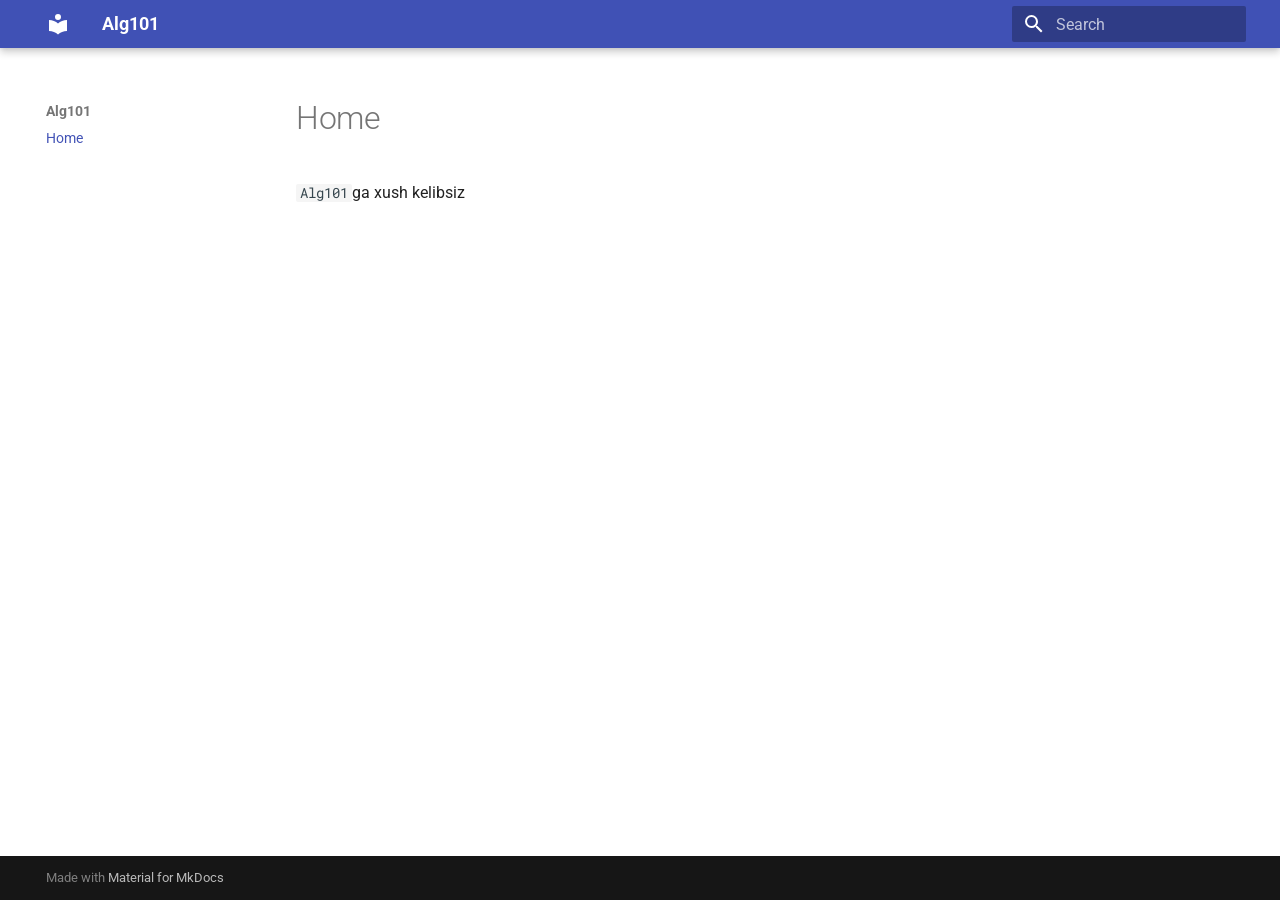
<file: index.html>
<!doctype html>
<html lang="en" class="no-js">
  <head>
    
      <meta charset="utf-8">
      <meta name="viewport" content="width=device-width,initial-scale=1">
      
      
      
        <link rel="canonical" href="https://cp-uz.github.io/">
      
      
      
      
      <link rel="icon" href="assets/images/favicon.png">
      <meta name="generator" content="mkdocs-1.5.3, mkdocs-material-9.5.17">
    
    
      
        <title>Main Page - Alg101</title>
      
    
    
      <link rel="stylesheet" href="assets/stylesheets/main.bcfcd587.min.css">
      
      


    
    
      
    
    
      
        
        
        <link rel="preconnect" href="https://fonts.gstatic.com" crossorigin>
        <link rel="stylesheet" href="https://fonts.googleapis.com/css?family=Roboto:300,300i,400,400i,700,700i%7CRoboto+Mono:400,400i,700,700i&display=fallback">
        <style>:root{--md-text-font:"Roboto";--md-code-font:"Roboto Mono"}</style>
      
    
    
    <script>__md_scope=new URL(".",location),__md_hash=e=>[...e].reduce((e,_)=>(e<<5)-e+_.charCodeAt(0),0),__md_get=(e,_=localStorage,t=__md_scope)=>JSON.parse(_.getItem(t.pathname+"."+e)),__md_set=(e,_,t=localStorage,a=__md_scope)=>{try{t.setItem(a.pathname+"."+e,JSON.stringify(_))}catch(e){}}</script>
    
      

    
    
    
  </head>
  
  
    <body dir="ltr">
  
    
    <input class="md-toggle" data-md-toggle="drawer" type="checkbox" id="__drawer" autocomplete="off">
    <input class="md-toggle" data-md-toggle="search" type="checkbox" id="__search" autocomplete="off">
    <label class="md-overlay" for="__drawer"></label>
    <div data-md-component="skip">
      
    </div>
    <div data-md-component="announce">
      
    </div>
    
    
      

  

<header class="md-header md-header--shadow" data-md-component="header">
  <nav class="md-header__inner md-grid" aria-label="Header">
    <a href="." title="Alg101" class="md-header__button md-logo" aria-label="Alg101" data-md-component="logo">
      
  
  <svg xmlns="http://www.w3.org/2000/svg" viewBox="0 0 24 24"><path d="M12 8a3 3 0 0 0 3-3 3 3 0 0 0-3-3 3 3 0 0 0-3 3 3 3 0 0 0 3 3m0 3.54C9.64 9.35 6.5 8 3 8v11c3.5 0 6.64 1.35 9 3.54 2.36-2.19 5.5-3.54 9-3.54V8c-3.5 0-6.64 1.35-9 3.54Z"/></svg>

    </a>
    <label class="md-header__button md-icon" for="__drawer">
      
      <svg xmlns="http://www.w3.org/2000/svg" viewBox="0 0 24 24"><path d="M3 6h18v2H3V6m0 5h18v2H3v-2m0 5h18v2H3v-2Z"/></svg>
    </label>
    <div class="md-header__title" data-md-component="header-title">
      <div class="md-header__ellipsis">
        <div class="md-header__topic">
          <span class="md-ellipsis">
            Alg101
          </span>
        </div>
        <div class="md-header__topic" data-md-component="header-topic">
          <span class="md-ellipsis">
            
              Main Page
            
          </span>
        </div>
      </div>
    </div>
    
    
      <script>var media,input,key,value,palette=__md_get("__palette");if(palette&&palette.color){"(prefers-color-scheme)"===palette.color.media&&(media=matchMedia("(prefers-color-scheme: light)"),input=document.querySelector(media.matches?"[data-md-color-media='(prefers-color-scheme: light)']":"[data-md-color-media='(prefers-color-scheme: dark)']"),palette.color.media=input.getAttribute("data-md-color-media"),palette.color.scheme=input.getAttribute("data-md-color-scheme"),palette.color.primary=input.getAttribute("data-md-color-primary"),palette.color.accent=input.getAttribute("data-md-color-accent"));for([key,value]of Object.entries(palette.color))document.body.setAttribute("data-md-color-"+key,value)}</script>
    
    
    
      <label class="md-header__button md-icon" for="__search">
        
        <svg xmlns="http://www.w3.org/2000/svg" viewBox="0 0 24 24"><path d="M9.5 3A6.5 6.5 0 0 1 16 9.5c0 1.61-.59 3.09-1.56 4.23l.27.27h.79l5 5-1.5 1.5-5-5v-.79l-.27-.27A6.516 6.516 0 0 1 9.5 16 6.5 6.5 0 0 1 3 9.5 6.5 6.5 0 0 1 9.5 3m0 2C7 5 5 7 5 9.5S7 14 9.5 14 14 12 14 9.5 12 5 9.5 5Z"/></svg>
      </label>
      <div class="md-search" data-md-component="search" role="dialog">
  <label class="md-search__overlay" for="__search"></label>
  <div class="md-search__inner" role="search">
    <form class="md-search__form" name="search">
      <input type="text" class="md-search__input" name="query" aria-label="Search" placeholder="Search" autocapitalize="off" autocorrect="off" autocomplete="off" spellcheck="false" data-md-component="search-query" required>
      <label class="md-search__icon md-icon" for="__search">
        
        <svg xmlns="http://www.w3.org/2000/svg" viewBox="0 0 24 24"><path d="M9.5 3A6.5 6.5 0 0 1 16 9.5c0 1.61-.59 3.09-1.56 4.23l.27.27h.79l5 5-1.5 1.5-5-5v-.79l-.27-.27A6.516 6.516 0 0 1 9.5 16 6.5 6.5 0 0 1 3 9.5 6.5 6.5 0 0 1 9.5 3m0 2C7 5 5 7 5 9.5S7 14 9.5 14 14 12 14 9.5 12 5 9.5 5Z"/></svg>
        
        <svg xmlns="http://www.w3.org/2000/svg" viewBox="0 0 24 24"><path d="M20 11v2H8l5.5 5.5-1.42 1.42L4.16 12l7.92-7.92L13.5 5.5 8 11h12Z"/></svg>
      </label>
      <nav class="md-search__options" aria-label="Search">
        
        <button type="reset" class="md-search__icon md-icon" title="Clear" aria-label="Clear" tabindex="-1">
          
          <svg xmlns="http://www.w3.org/2000/svg" viewBox="0 0 24 24"><path d="M19 6.41 17.59 5 12 10.59 6.41 5 5 6.41 10.59 12 5 17.59 6.41 19 12 13.41 17.59 19 19 17.59 13.41 12 19 6.41Z"/></svg>
        </button>
      </nav>
      
    </form>
    <div class="md-search__output">
      <div class="md-search__scrollwrap" data-md-scrollfix>
        <div class="md-search-result" data-md-component="search-result">
          <div class="md-search-result__meta">
            Initializing search
          </div>
          <ol class="md-search-result__list" role="presentation"></ol>
        </div>
      </div>
    </div>
  </div>
</div>
    
    
  </nav>
  
</header>
    
    <div class="md-container" data-md-component="container">
      
      
        
          
        
      
      <main class="md-main" data-md-component="main">
        <div class="md-main__inner md-grid">
          
            
              
              <div class="md-sidebar md-sidebar--primary" data-md-component="sidebar" data-md-type="navigation" >
                <div class="md-sidebar__scrollwrap">
                  <div class="md-sidebar__inner">
                    



<nav class="md-nav md-nav--primary" aria-label="Navigation" data-md-level="0">
  <label class="md-nav__title" for="__drawer">
    <a href="." title="Alg101" class="md-nav__button md-logo" aria-label="Alg101" data-md-component="logo">
      
  
  <svg xmlns="http://www.w3.org/2000/svg" viewBox="0 0 24 24"><path d="M12 8a3 3 0 0 0 3-3 3 3 0 0 0-3-3 3 3 0 0 0-3 3 3 3 0 0 0 3 3m0 3.54C9.64 9.35 6.5 8 3 8v11c3.5 0 6.64 1.35 9 3.54 2.36-2.19 5.5-3.54 9-3.54V8c-3.5 0-6.64 1.35-9 3.54Z"/></svg>

    </a>
    Alg101
  </label>
  
  <ul class="md-nav__list" data-md-scrollfix>
    
      
      
  
  
    
  
  
  
    <li class="md-nav__item md-nav__item--active">
      
      <input class="md-nav__toggle md-toggle" type="checkbox" id="__toc">
      
      
      
      <a href="." class="md-nav__link md-nav__link--active">
        
  
  <span class="md-ellipsis">
    Home
  </span>
  

      </a>
      
    </li>
  

    
  </ul>
</nav>
                  </div>
                </div>
              </div>
            
            
              
              <div class="md-sidebar md-sidebar--secondary" data-md-component="sidebar" data-md-type="toc" >
                <div class="md-sidebar__scrollwrap">
                  <div class="md-sidebar__inner">
                    

<nav class="md-nav md-nav--secondary" aria-label="Table of contents">
  
  
  
  
</nav>
                  </div>
                </div>
              </div>
            
          
          
            <div class="md-content" data-md-component="content">
              <article class="md-content__inner md-typeset">
                
                  


  <h1>Home</h1>

<p><code>Alg101</code>ga xush kelibsiz</p>







  
  






                
              </article>
            </div>
          
          
<script>var target=document.getElementById(location.hash.slice(1));target&&target.name&&(target.checked=target.name.startsWith("__tabbed_"))</script>
        </div>
        
      </main>
      
        <footer class="md-footer">
  
  <div class="md-footer-meta md-typeset">
    <div class="md-footer-meta__inner md-grid">
      <div class="md-copyright">
  
  
    Made with
    <a href="https://squidfunk.github.io/mkdocs-material/" target="_blank" rel="noopener">
      Material for MkDocs
    </a>
  
</div>
      
    </div>
  </div>
</footer>
      
    </div>
    <div class="md-dialog" data-md-component="dialog">
      <div class="md-dialog__inner md-typeset"></div>
    </div>
    
    
    <script id="__config" type="application/json">{"base": ".", "features": [], "search": "assets/javascripts/workers/search.b8dbb3d2.min.js", "translations": {"clipboard.copied": "Copied to clipboard", "clipboard.copy": "Copy to clipboard", "search.result.more.one": "1 more on this page", "search.result.more.other": "# more on this page", "search.result.none": "No matching documents", "search.result.one": "1 matching document", "search.result.other": "# matching documents", "search.result.placeholder": "Type to start searching", "search.result.term.missing": "Missing", "select.version": "Select version"}}</script>
    
    
      <script src="assets/javascripts/bundle.1e8ae164.min.js"></script>
      
    
  </body>
</html>
</file>
<file: assets/stylesheets/main.bcfcd587.min.css>
@charset "UTF-8";html{-webkit-text-size-adjust:none;-moz-text-size-adjust:none;text-size-adjust:none;box-sizing:border-box}*,:after,:before{box-sizing:inherit}@media (prefers-reduced-motion){*,:after,:before{transition:none!important}}body{margin:0}a,button,input,label{-webkit-tap-highlight-color:transparent}a{color:inherit;text-decoration:none}hr{border:0;box-sizing:initial;display:block;height:.05rem;overflow:visible;padding:0}small{font-size:80%}sub,sup{line-height:1em}img{border-style:none}table{border-collapse:initial;border-spacing:0}td,th{font-weight:400;vertical-align:top}button{background:#0000;border:0;font-family:inherit;font-size:inherit;margin:0;padding:0}input{border:0;outline:none}:root{--md-primary-fg-color:#4051b5;--md-primary-fg-color--light:#5d6cc0;--md-primary-fg-color--dark:#303fa1;--md-primary-bg-color:#fff;--md-primary-bg-color--light:#ffffffb3;--md-accent-fg-color:#526cfe;--md-accent-fg-color--transparent:#526cfe1a;--md-accent-bg-color:#fff;--md-accent-bg-color--light:#ffffffb3}[data-md-color-scheme=default]{color-scheme:light}[data-md-color-scheme=default] img[src$="#gh-dark-mode-only"],[data-md-color-scheme=default] img[src$="#only-dark"]{display:none}:root,[data-md-color-scheme=default]{--md-hue:225deg;--md-default-fg-color:#000000de;--md-default-fg-color--light:#0000008a;--md-default-fg-color--lighter:#00000052;--md-default-fg-color--lightest:#00000012;--md-default-bg-color:#fff;--md-default-bg-color--light:#ffffffb3;--md-default-bg-color--lighter:#ffffff4d;--md-default-bg-color--lightest:#ffffff1f;--md-code-fg-color:#36464e;--md-code-bg-color:#f5f5f5;--md-code-hl-color:#4287ff;--md-code-hl-color--light:#4287ff1a;--md-code-hl-number-color:#d52a2a;--md-code-hl-special-color:#db1457;--md-code-hl-function-color:#a846b9;--md-code-hl-constant-color:#6e59d9;--md-code-hl-keyword-color:#3f6ec6;--md-code-hl-string-color:#1c7d4d;--md-code-hl-name-color:var(--md-code-fg-color);--md-code-hl-operator-color:var(--md-default-fg-color--light);--md-code-hl-punctuation-color:var(--md-default-fg-color--light);--md-code-hl-comment-color:var(--md-default-fg-color--light);--md-code-hl-generic-color:var(--md-default-fg-color--light);--md-code-hl-variable-color:var(--md-default-fg-color--light);--md-typeset-color:var(--md-default-fg-color);--md-typeset-a-color:var(--md-primary-fg-color);--md-typeset-del-color:#f5503d26;--md-typeset-ins-color:#0bd57026;--md-typeset-kbd-color:#fafafa;--md-typeset-kbd-accent-color:#fff;--md-typeset-kbd-border-color:#b8b8b8;--md-typeset-mark-color:#ffff0080;--md-typeset-table-color:#0000001f;--md-typeset-table-color--light:rgba(0,0,0,.035);--md-admonition-fg-color:var(--md-default-fg-color);--md-admonition-bg-color:var(--md-default-bg-color);--md-warning-fg-color:#000000de;--md-warning-bg-color:#ff9;--md-footer-fg-color:#fff;--md-footer-fg-color--light:#ffffffb3;--md-footer-fg-color--lighter:#ffffff73;--md-footer-bg-color:#000000de;--md-footer-bg-color--dark:#00000052;--md-shadow-z1:0 0.2rem 0.5rem #0000000d,0 0 0.05rem #0000001a;--md-shadow-z2:0 0.2rem 0.5rem #0000001a,0 0 0.05rem #00000040;--md-shadow-z3:0 0.2rem 0.5rem #0003,0 0 0.05rem #00000059}.md-icon svg{fill:currentcolor;display:block;height:1.2rem;width:1.2rem}body{-webkit-font-smoothing:antialiased;-moz-osx-font-smoothing:grayscale;--md-text-font-family:var(--md-text-font,_),-apple-system,BlinkMacSystemFont,Helvetica,Arial,sans-serif;--md-code-font-family:var(--md-code-font,_),SFMono-Regular,Consolas,Menlo,monospace}aside,body,input{font-feature-settings:"kern","liga";color:var(--md-typeset-color);font-family:var(--md-text-font-family)}code,kbd,pre{font-feature-settings:"kern";font-family:var(--md-code-font-family)}:root{--md-typeset-table-sort-icon:url('data:image/svg+xml;charset=utf-8,<svg xmlns="http://www.w3.org/2000/svg" viewBox="0 0 24 24"><path d="m18 21-4-4h3V7h-3l4-4 4 4h-3v10h3M2 19v-2h10v2M2 13v-2h7v2M2 7V5h4v2H2Z"/></svg>');--md-typeset-table-sort-icon--asc:url('data:image/svg+xml;charset=utf-8,<svg xmlns="http://www.w3.org/2000/svg" viewBox="0 0 24 24"><path d="M19 17h3l-4 4-4-4h3V3h2M2 17h10v2H2M6 5v2H2V5m0 6h7v2H2v-2Z"/></svg>');--md-typeset-table-sort-icon--desc:url('data:image/svg+xml;charset=utf-8,<svg xmlns="http://www.w3.org/2000/svg" viewBox="0 0 24 24"><path d="M19 7h3l-4-4-4 4h3v14h2M2 17h10v2H2M6 5v2H2V5m0 6h7v2H2v-2Z"/></svg>')}.md-typeset{-webkit-print-color-adjust:exact;color-adjust:exact;font-size:.8rem;line-height:1.6}@media print{.md-typeset{font-size:.68rem}}.md-typeset blockquote,.md-typeset dl,.md-typeset figure,.md-typeset ol,.md-typeset pre,.md-typeset ul{margin-bottom:1em;margin-top:1em}.md-typeset h1{color:var(--md-default-fg-color--light);font-size:2em;line-height:1.3;margin:0 0 1.25em}.md-typeset h1,.md-typeset h2{font-weight:300;letter-spacing:-.01em}.md-typeset h2{font-size:1.5625em;line-height:1.4;margin:1.6em 0 .64em}.md-typeset h3{font-size:1.25em;font-weight:400;letter-spacing:-.01em;line-height:1.5;margin:1.6em 0 .8em}.md-typeset h2+h3{margin-top:.8em}.md-typeset h4{font-weight:700;letter-spacing:-.01em;margin:1em 0}.md-typeset h5,.md-typeset h6{color:var(--md-default-fg-color--light);font-size:.8em;font-weight:700;letter-spacing:-.01em;margin:1.25em 0}.md-typeset h5{text-transform:uppercase}.md-typeset hr{border-bottom:.05rem solid var(--md-default-fg-color--lightest);display:flow-root;margin:1.5em 0}.md-typeset a{color:var(--md-typeset-a-color);word-break:break-word}.md-typeset a,.md-typeset a:before{transition:color 125ms}.md-typeset a:focus,.md-typeset a:hover{color:var(--md-accent-fg-color)}.md-typeset a:focus code,.md-typeset a:hover code{background-color:var(--md-accent-fg-color--transparent)}.md-typeset a code{color:currentcolor;transition:background-color 125ms}.md-typeset a.focus-visible{outline-color:var(--md-accent-fg-color);outline-offset:.2rem}.md-typeset code,.md-typeset kbd,.md-typeset pre{color:var(--md-code-fg-color);direction:ltr;font-variant-ligatures:none}@media print{.md-typeset code,.md-typeset kbd,.md-typeset pre{white-space:pre-wrap}}.md-typeset code{background-color:var(--md-code-bg-color);border-radius:.1rem;-webkit-box-decoration-break:clone;box-decoration-break:clone;font-size:.85em;padding:0 .2941176471em;word-break:break-word}.md-typeset code:not(.focus-visible){-webkit-tap-highlight-color:transparent;outline:none}.md-typeset pre{display:flow-root;line-height:1.4;position:relative}.md-typeset pre>code{-webkit-box-decoration-break:slice;box-decoration-break:slice;box-shadow:none;display:block;margin:0;outline-color:var(--md-accent-fg-color);overflow:auto;padding:.7720588235em 1.1764705882em;scrollbar-color:var(--md-default-fg-color--lighter) #0000;scrollbar-width:thin;touch-action:auto;word-break:normal}.md-typeset pre>code:hover{scrollbar-color:var(--md-accent-fg-color) #0000}.md-typeset pre>code::-webkit-scrollbar{height:.2rem;width:.2rem}.md-typeset pre>code::-webkit-scrollbar-thumb{background-color:var(--md-default-fg-color--lighter)}.md-typeset pre>code::-webkit-scrollbar-thumb:hover{background-color:var(--md-accent-fg-color)}.md-typeset kbd{background-color:var(--md-typeset-kbd-color);border-radius:.1rem;box-shadow:0 .1rem 0 .05rem var(--md-typeset-kbd-border-color),0 .1rem 0 var(--md-typeset-kbd-border-color),0 -.1rem .2rem var(--md-typeset-kbd-accent-color) inset;color:var(--md-default-fg-color);display:inline-block;font-size:.75em;padding:0 .6666666667em;vertical-align:text-top;word-break:break-word}.md-typeset mark{background-color:var(--md-typeset-mark-color);-webkit-box-decoration-break:clone;box-decoration-break:clone;color:inherit;word-break:break-word}.md-typeset abbr{border-bottom:.05rem dotted var(--md-default-fg-color--light);cursor:help;text-decoration:none}.md-typeset small{opacity:.75}[dir=ltr] .md-typeset sub,[dir=ltr] .md-typeset sup{margin-left:.078125em}[dir=rtl] .md-typeset sub,[dir=rtl] .md-typeset sup{margin-right:.078125em}[dir=ltr] .md-typeset blockquote{padding-left:.6rem}[dir=rtl] .md-typeset blockquote{padding-right:.6rem}[dir=ltr] .md-typeset blockquote{border-left:.2rem solid var(--md-default-fg-color--lighter)}[dir=rtl] .md-typeset blockquote{border-right:.2rem solid var(--md-default-fg-color--lighter)}.md-typeset blockquote{color:var(--md-default-fg-color--light);margin-left:0;margin-right:0}.md-typeset ul{list-style-type:disc}[dir=ltr] .md-typeset ol,[dir=ltr] .md-typeset ul{margin-left:.625em}[dir=rtl] .md-typeset ol,[dir=rtl] .md-typeset ul{margin-right:.625em}.md-typeset ol,.md-typeset ul{padding:0}.md-typeset ol:not([hidden]),.md-typeset ul:not([hidden]){display:flow-root}.md-typeset ol ol,.md-typeset ul ol{list-style-type:lower-alpha}.md-typeset ol ol ol,.md-typeset ul ol ol{list-style-type:lower-roman}[dir=ltr] .md-typeset ol li,[dir=ltr] .md-typeset ul li{margin-left:1.25em}[dir=rtl] .md-typeset ol li,[dir=rtl] .md-typeset ul li{margin-right:1.25em}.md-typeset ol li,.md-typeset ul li{margin-bottom:.5em}.md-typeset ol li blockquote,.md-typeset ol li p,.md-typeset ul li blockquote,.md-typeset ul li p{margin:.5em 0}.md-typeset ol li:last-child,.md-typeset ul li:last-child{margin-bottom:0}[dir=ltr] .md-typeset ol li ol,[dir=ltr] .md-typeset ol li ul,[dir=ltr] .md-typeset ul li ol,[dir=ltr] .md-typeset ul li ul{margin-left:.625em}[dir=rtl] .md-typeset ol li ol,[dir=rtl] .md-typeset ol li ul,[dir=rtl] .md-typeset ul li ol,[dir=rtl] .md-typeset ul li ul{margin-right:.625em}.md-typeset ol li ol,.md-typeset ol li ul,.md-typeset ul li ol,.md-typeset ul li ul{margin-bottom:.5em;margin-top:.5em}[dir=ltr] .md-typeset dd{margin-left:1.875em}[dir=rtl] .md-typeset dd{margin-right:1.875em}.md-typeset dd{margin-bottom:1.5em;margin-top:1em}.md-typeset img,.md-typeset svg,.md-typeset video{height:auto;max-width:100%}.md-typeset img[align=left]{margin:1em 1em 1em 0}.md-typeset img[align=right]{margin:1em 0 1em 1em}.md-typeset img[align]:only-child{margin-top:0}.md-typeset figure{display:flow-root;margin:1em auto;max-width:100%;text-align:center;width:-moz-fit-content;width:fit-content}.md-typeset figure img{display:block;margin:0 auto}.md-typeset figcaption{font-style:italic;margin:1em auto;max-width:24rem}.md-typeset iframe{max-width:100%}.md-typeset table:not([class]){background-color:var(--md-default-bg-color);border:.05rem solid var(--md-typeset-table-color);border-radius:.1rem;display:inline-block;font-size:.64rem;max-width:100%;overflow:auto;touch-action:auto}@media print{.md-typeset table:not([class]){display:table}}.md-typeset table:not([class])+*{margin-top:1.5em}.md-typeset table:not([class]) td>:first-child,.md-typeset table:not([class]) th>:first-child{margin-top:0}.md-typeset table:not([class]) td>:last-child,.md-typeset table:not([class]) th>:last-child{margin-bottom:0}.md-typeset table:not([class]) td:not([align]),.md-typeset table:not([class]) th:not([align]){text-align:left}[dir=rtl] .md-typeset table:not([class]) td:not([align]),[dir=rtl] .md-typeset table:not([class]) th:not([align]){text-align:right}.md-typeset table:not([class]) th{font-weight:700;min-width:5rem;padding:.9375em 1.25em;vertical-align:top}.md-typeset table:not([class]) td{border-top:.05rem solid var(--md-typeset-table-color);padding:.9375em 1.25em;vertical-align:top}.md-typeset table:not([class]) tbody tr{transition:background-color 125ms}.md-typeset table:not([class]) tbody tr:hover{background-color:var(--md-typeset-table-color--light);box-shadow:0 .05rem 0 var(--md-default-bg-color) inset}.md-typeset table:not([class]) a{word-break:normal}.md-typeset table th[role=columnheader]{cursor:pointer}[dir=ltr] .md-typeset table th[role=columnheader]:after{margin-left:.5em}[dir=rtl] .md-typeset table th[role=columnheader]:after{margin-right:.5em}.md-typeset table th[role=columnheader]:after{content:"";display:inline-block;height:1.2em;-webkit-mask-image:var(--md-typeset-table-sort-icon);mask-image:var(--md-typeset-table-sort-icon);-webkit-mask-repeat:no-repeat;mask-repeat:no-repeat;-webkit-mask-size:contain;mask-size:contain;transition:background-color 125ms;vertical-align:text-bottom;width:1.2em}.md-typeset table th[role=columnheader]:hover:after{background-color:var(--md-default-fg-color--lighter)}.md-typeset table th[role=columnheader][aria-sort=ascending]:after{background-color:var(--md-default-fg-color--light);-webkit-mask-image:var(--md-typeset-table-sort-icon--asc);mask-image:var(--md-typeset-table-sort-icon--asc)}.md-typeset table th[role=columnheader][aria-sort=descending]:after{background-color:var(--md-default-fg-color--light);-webkit-mask-image:var(--md-typeset-table-sort-icon--desc);mask-image:var(--md-typeset-table-sort-icon--desc)}.md-typeset__scrollwrap{margin:1em -.8rem;overflow-x:auto;touch-action:auto}.md-typeset__table{display:inline-block;margin-bottom:.5em;padding:0 .8rem}@media print{.md-typeset__table{display:block}}html .md-typeset__table table{display:table;margin:0;overflow:hidden;width:100%}@media screen and (max-width:44.984375em){.md-content__inner>pre{margin:1em -.8rem}.md-content__inner>pre code{border-radius:0}}.md-typeset .md-author{border-radius:100%;display:block;flex-shrink:0;height:1.6rem;overflow:hidden;position:relative;transition:color 125ms,transform 125ms;width:1.6rem}.md-typeset .md-author img{display:block}.md-typeset .md-author--more{background:var(--md-default-fg-color--lightest);color:var(--md-default-fg-color--lighter);font-size:.6rem;font-weight:700;line-height:1.6rem;text-align:center}.md-typeset .md-author--long{height:2.4rem;width:2.4rem}.md-typeset a.md-author{transform:scale(1)}.md-typeset a.md-author img{filter:grayscale(100%) opacity(75%);transition:filter 125ms}.md-typeset a.md-author:focus,.md-typeset a.md-author:hover{transform:scale(1.1);z-index:1}.md-typeset a.md-author:focus img,.md-typeset a.md-author:hover img{filter:grayscale(0)}.md-banner{background-color:var(--md-footer-bg-color);color:var(--md-footer-fg-color);overflow:auto}@media print{.md-banner{display:none}}.md-banner--warning{background-color:var(--md-warning-bg-color);color:var(--md-warning-fg-color)}.md-banner__inner{font-size:.7rem;margin:.6rem auto;padding:0 .8rem}[dir=ltr] .md-banner__button{float:right}[dir=rtl] .md-banner__button{float:left}.md-banner__button{color:inherit;cursor:pointer;transition:opacity .25s}.no-js .md-banner__button{display:none}.md-banner__button:hover{opacity:.7}html{font-size:125%;height:100%;overflow-x:hidden}@media screen and (min-width:100em){html{font-size:137.5%}}@media screen and (min-width:125em){html{font-size:150%}}body{background-color:var(--md-default-bg-color);display:flex;flex-direction:column;font-size:.5rem;min-height:100%;position:relative;width:100%}@media print{body{display:block}}@media screen and (max-width:59.984375em){body[data-md-scrolllock]{position:fixed}}.md-grid{margin-left:auto;margin-right:auto;max-width:61rem}.md-container{display:flex;flex-direction:column;flex-grow:1}@media print{.md-container{display:block}}.md-main{flex-grow:1}.md-main__inner{display:flex;height:100%;margin-top:1.5rem}.md-ellipsis{overflow:hidden;text-overflow:ellipsis}.md-toggle{display:none}.md-option{height:0;opacity:0;position:absolute;width:0}.md-option:checked+label:not([hidden]){display:block}.md-option.focus-visible+label{outline-color:var(--md-accent-fg-color);outline-style:auto}.md-skip{background-color:var(--md-default-fg-color);border-radius:.1rem;color:var(--md-default-bg-color);font-size:.64rem;margin:.5rem;opacity:0;outline-color:var(--md-accent-fg-color);padding:.3rem .5rem;position:fixed;transform:translateY(.4rem);z-index:-1}.md-skip:focus{opacity:1;transform:translateY(0);transition:transform .25s cubic-bezier(.4,0,.2,1),opacity 175ms 75ms;z-index:10}@page{margin:25mm}:root{--md-clipboard-icon:url('data:image/svg+xml;charset=utf-8,<svg xmlns="http://www.w3.org/2000/svg" viewBox="0 0 24 24"><path d="M19 21H8V7h11m0-2H8a2 2 0 0 0-2 2v14a2 2 0 0 0 2 2h11a2 2 0 0 0 2-2V7a2 2 0 0 0-2-2m-3-4H4a2 2 0 0 0-2 2v14h2V3h12V1Z"/></svg>')}.md-clipboard{border-radius:.1rem;color:var(--md-default-fg-color--lightest);cursor:pointer;height:1.5em;outline-color:var(--md-accent-fg-color);outline-offset:.1rem;position:absolute;right:.5em;top:.5em;transition:color .25s;width:1.5em;z-index:1}@media print{.md-clipboard{display:none}}.md-clipboard:not(.focus-visible){-webkit-tap-highlight-color:transparent;outline:none}:hover>.md-clipboard{color:var(--md-default-fg-color--light)}.md-clipboard:focus,.md-clipboard:hover{color:var(--md-accent-fg-color)}.md-clipboard:after{background-color:currentcolor;content:"";display:block;height:1.125em;margin:0 auto;-webkit-mask-image:var(--md-clipboard-icon);mask-image:var(--md-clipboard-icon);-webkit-mask-position:center;mask-position:center;-webkit-mask-repeat:no-repeat;mask-repeat:no-repeat;-webkit-mask-size:contain;mask-size:contain;width:1.125em}.md-clipboard--inline{cursor:pointer}.md-clipboard--inline code{transition:color .25s,background-color .25s}.md-clipboard--inline:focus code,.md-clipboard--inline:hover code{background-color:var(--md-accent-fg-color--transparent);color:var(--md-accent-fg-color)}@keyframes consent{0%{opacity:0;transform:translateY(100%)}to{opacity:1;transform:translateY(0)}}@keyframes overlay{0%{opacity:0}to{opacity:1}}.md-consent__overlay{animation:overlay .25s both;-webkit-backdrop-filter:blur(.1rem);backdrop-filter:blur(.1rem);background-color:#0000008a;height:100%;opacity:1;position:fixed;top:0;width:100%;z-index:5}.md-consent__inner{animation:consent .5s cubic-bezier(.1,.7,.1,1) both;background-color:var(--md-default-bg-color);border:0;border-radius:.1rem;bottom:0;box-shadow:0 0 .2rem #0000001a,0 .2rem .4rem #0003;max-height:100%;overflow:auto;padding:0;position:fixed;width:100%;z-index:5}.md-consent__form{padding:.8rem}.md-consent__settings{display:none;margin:1em 0}input:checked+.md-consent__settings{display:block}.md-consent__controls{margin-bottom:.8rem}.md-typeset .md-consent__controls .md-button{display:inline}@media screen and (max-width:44.984375em){.md-typeset .md-consent__controls .md-button{display:block;margin-top:.4rem;text-align:center;width:100%}}.md-consent label{cursor:pointer}.md-content{flex-grow:1;min-width:0}.md-content__inner{margin:0 .8rem 1.2rem;padding-top:.6rem}@media screen and (min-width:76.25em){[dir=ltr] .md-sidebar--primary:not([hidden])~.md-content>.md-content__inner{margin-left:1.2rem}[dir=ltr] .md-sidebar--secondary:not([hidden])~.md-content>.md-content__inner,[dir=rtl] .md-sidebar--primary:not([hidden])~.md-content>.md-content__inner{margin-right:1.2rem}[dir=rtl] .md-sidebar--secondary:not([hidden])~.md-content>.md-content__inner{margin-left:1.2rem}}.md-content__inner:before{content:"";display:block;height:.4rem}.md-content__inner>:last-child{margin-bottom:0}[dir=ltr] .md-content__button{float:right}[dir=rtl] .md-content__button{float:left}[dir=ltr] .md-content__button{margin-left:.4rem}[dir=rtl] .md-content__button{margin-right:.4rem}.md-content__button{margin:.4rem 0;padding:0}@media print{.md-content__button{display:none}}.md-typeset .md-content__button{color:var(--md-default-fg-color--lighter)}.md-content__button svg{display:inline;vertical-align:top}[dir=rtl] .md-content__button svg{transform:scaleX(-1)}[dir=ltr] .md-dialog{right:.8rem}[dir=rtl] .md-dialog{left:.8rem}.md-dialog{background-color:var(--md-default-fg-color);border-radius:.1rem;bottom:.8rem;box-shadow:var(--md-shadow-z3);min-width:11.1rem;opacity:0;padding:.4rem .6rem;pointer-events:none;position:fixed;transform:translateY(100%);transition:transform 0ms .4s,opacity .4s;z-index:4}@media print{.md-dialog{display:none}}.md-dialog--active{opacity:1;pointer-events:auto;transform:translateY(0);transition:transform .4s cubic-bezier(.075,.85,.175,1),opacity .4s}.md-dialog__inner{color:var(--md-default-bg-color);font-size:.7rem}.md-feedback{margin:2em 0 1em;text-align:center}.md-feedback fieldset{border:none;margin:0;padding:0}.md-feedback__title{font-weight:700;margin:1em auto}.md-feedback__inner{position:relative}.md-feedback__list{display:flex;flex-wrap:wrap;place-content:baseline center;position:relative}.md-feedback__list:hover .md-icon:not(:disabled){color:var(--md-default-fg-color--lighter)}:disabled .md-feedback__list{min-height:1.8rem}.md-feedback__icon{color:var(--md-default-fg-color--light);cursor:pointer;flex-shrink:0;margin:0 .1rem;transition:color 125ms}.md-feedback__icon:not(:disabled).md-icon:hover{color:var(--md-accent-fg-color)}.md-feedback__icon:disabled{color:var(--md-default-fg-color--lightest);pointer-events:none}.md-feedback__note{opacity:0;position:relative;transform:translateY(.4rem);transition:transform .4s cubic-bezier(.1,.7,.1,1),opacity .15s}.md-feedback__note>*{margin:0 auto;max-width:16rem}:disabled .md-feedback__note{opacity:1;transform:translateY(0)}.md-footer{background-color:var(--md-footer-bg-color);color:var(--md-footer-fg-color)}@media print{.md-footer{display:none}}.md-footer__inner{justify-content:space-between;overflow:auto;padding:.2rem}.md-footer__inner:not([hidden]){display:flex}.md-footer__link{align-items:end;display:flex;flex-grow:0.01;margin-bottom:.4rem;margin-top:1rem;max-width:100%;outline-color:var(--md-accent-fg-color);overflow:hidden;transition:opacity .25s}.md-footer__link:focus,.md-footer__link:hover{opacity:.7}[dir=rtl] .md-footer__link svg{transform:scaleX(-1)}@media screen and (max-width:44.984375em){.md-footer__link--prev{flex-shrink:0}.md-footer__link--prev .md-footer__title{display:none}}[dir=ltr] .md-footer__link--next{margin-left:auto}[dir=rtl] .md-footer__link--next{margin-right:auto}.md-footer__link--next{text-align:right}[dir=rtl] .md-footer__link--next{text-align:left}.md-footer__title{flex-grow:1;font-size:.9rem;margin-bottom:.7rem;max-width:calc(100% - 2.4rem);padding:0 1rem;white-space:nowrap}.md-footer__button{margin:.2rem;padding:.4rem}.md-footer__direction{font-size:.64rem;opacity:.7}.md-footer-meta{background-color:var(--md-footer-bg-color--dark)}.md-footer-meta__inner{display:flex;flex-wrap:wrap;justify-content:space-between;padding:.2rem}html .md-footer-meta.md-typeset a{color:var(--md-footer-fg-color--light)}html .md-footer-meta.md-typeset a:focus,html .md-footer-meta.md-typeset a:hover{color:var(--md-footer-fg-color)}.md-copyright{color:var(--md-footer-fg-color--lighter);font-size:.64rem;margin:auto .6rem;padding:.4rem 0;width:100%}@media screen and (min-width:45em){.md-copyright{width:auto}}.md-copyright__highlight{color:var(--md-footer-fg-color--light)}.md-social{display:inline-flex;gap:.2rem;margin:0 .4rem;padding:.2rem 0 .6rem}@media screen and (min-width:45em){.md-social{padding:.6rem 0}}.md-social__link{display:inline-block;height:1.6rem;text-align:center;width:1.6rem}.md-social__link:before{line-height:1.9}.md-social__link svg{fill:currentcolor;max-height:.8rem;vertical-align:-25%}.md-typeset .md-button{border:.1rem solid;border-radius:.1rem;color:var(--md-primary-fg-color);cursor:pointer;display:inline-block;font-weight:700;padding:.625em 2em;transition:color 125ms,background-color 125ms,border-color 125ms}.md-typeset .md-button--primary{background-color:var(--md-primary-fg-color);border-color:var(--md-primary-fg-color);color:var(--md-primary-bg-color)}.md-typeset .md-button:focus,.md-typeset .md-button:hover{background-color:var(--md-accent-fg-color);border-color:var(--md-accent-fg-color);color:var(--md-accent-bg-color)}[dir=ltr] .md-typeset .md-input{border-top-left-radius:.1rem}[dir=ltr] .md-typeset .md-input,[dir=rtl] .md-typeset .md-input{border-top-right-radius:.1rem}[dir=rtl] .md-typeset .md-input{border-top-left-radius:.1rem}.md-typeset .md-input{border-bottom:.1rem solid var(--md-default-fg-color--lighter);box-shadow:var(--md-shadow-z1);font-size:.8rem;height:1.8rem;padding:0 .6rem;transition:border .25s,box-shadow .25s}.md-typeset .md-input:focus,.md-typeset .md-input:hover{border-bottom-color:var(--md-accent-fg-color);box-shadow:var(--md-shadow-z2)}.md-typeset .md-input--stretch{width:100%}.md-header{background-color:var(--md-primary-fg-color);box-shadow:0 0 .2rem #0000,0 .2rem .4rem #0000;color:var(--md-primary-bg-color);display:block;left:0;position:sticky;right:0;top:0;z-index:4}@media print{.md-header{display:none}}.md-header[hidden]{transform:translateY(-100%);transition:transform .25s cubic-bezier(.8,0,.6,1),box-shadow .25s}.md-header--shadow{box-shadow:0 0 .2rem #0000001a,0 .2rem .4rem #0003;transition:transform .25s cubic-bezier(.1,.7,.1,1),box-shadow .25s}.md-header__inner{align-items:center;display:flex;padding:0 .2rem}.md-header__button{color:currentcolor;cursor:pointer;margin:.2rem;outline-color:var(--md-accent-fg-color);padding:.4rem;position:relative;transition:opacity .25s;vertical-align:middle;z-index:1}.md-header__button:hover{opacity:.7}.md-header__button:not([hidden]){display:inline-block}.md-header__button:not(.focus-visible){-webkit-tap-highlight-color:transparent;outline:none}.md-header__button.md-logo{margin:.2rem;padding:.4rem}@media screen and (max-width:76.234375em){.md-header__button.md-logo{display:none}}.md-header__button.md-logo img,.md-header__button.md-logo svg{fill:currentcolor;display:block;height:1.2rem;width:auto}@media screen and (min-width:60em){.md-header__button[for=__search]{display:none}}.no-js .md-header__button[for=__search]{display:none}[dir=rtl] .md-header__button[for=__search] svg{transform:scaleX(-1)}@media screen and (min-width:76.25em){.md-header__button[for=__drawer]{display:none}}.md-header__topic{display:flex;max-width:100%;position:absolute;transition:transform .4s cubic-bezier(.1,.7,.1,1),opacity .15s;white-space:nowrap}.md-header__topic+.md-header__topic{opacity:0;pointer-events:none;transform:translateX(1.25rem);transition:transform .4s cubic-bezier(1,.7,.1,.1),opacity .15s;z-index:-1}[dir=rtl] .md-header__topic+.md-header__topic{transform:translateX(-1.25rem)}.md-header__topic:first-child{font-weight:700}[dir=ltr] .md-header__title{margin-left:1rem;margin-right:.4rem}[dir=rtl] .md-header__title{margin-left:.4rem;margin-right:1rem}.md-header__title{flex-grow:1;font-size:.9rem;height:2.4rem;line-height:2.4rem}.md-header__title--active .md-header__topic{opacity:0;pointer-events:none;transform:translateX(-1.25rem);transition:transform .4s cubic-bezier(1,.7,.1,.1),opacity .15s;z-index:-1}[dir=rtl] .md-header__title--active .md-header__topic{transform:translateX(1.25rem)}.md-header__title--active .md-header__topic+.md-header__topic{opacity:1;pointer-events:auto;transform:translateX(0);transition:transform .4s cubic-bezier(.1,.7,.1,1),opacity .15s;z-index:0}.md-header__title>.md-header__ellipsis{height:100%;position:relative;width:100%}.md-header__option{display:flex;flex-shrink:0;max-width:100%;transition:max-width 0ms .25s,opacity .25s .25s;white-space:nowrap}[data-md-toggle=search]:checked~.md-header .md-header__option{max-width:0;opacity:0;transition:max-width 0ms,opacity 0ms}.md-header__option>input{bottom:0}.md-header__source{display:none}@media screen and (min-width:60em){[dir=ltr] .md-header__source{margin-left:1rem}[dir=rtl] .md-header__source{margin-right:1rem}.md-header__source{display:block;max-width:11.7rem;width:11.7rem}}@media screen and (min-width:76.25em){[dir=ltr] .md-header__source{margin-left:1.4rem}[dir=rtl] .md-header__source{margin-right:1.4rem}}.md-meta{color:var(--md-default-fg-color--light);font-size:.7rem;line-height:1.3}.md-meta__list{display:inline-flex;flex-wrap:wrap;list-style:none;margin:0;padding:0}.md-meta__item:not(:last-child):after{content:"·";margin-left:.2rem;margin-right:.2rem}.md-meta__link{color:var(--md-typeset-a-color)}.md-meta__link:focus,.md-meta__link:hover{color:var(--md-accent-fg-color)}.md-draft{background-color:#ff1744;border-radius:.125em;color:#fff;display:inline-block;font-weight:700;padding-left:.5714285714em;padding-right:.5714285714em}:root{--md-nav-icon--prev:url('data:image/svg+xml;charset=utf-8,<svg xmlns="http://www.w3.org/2000/svg" viewBox="0 0 24 24"><path d="M20 11v2H8l5.5 5.5-1.42 1.42L4.16 12l7.92-7.92L13.5 5.5 8 11h12Z"/></svg>');--md-nav-icon--next:url('data:image/svg+xml;charset=utf-8,<svg xmlns="http://www.w3.org/2000/svg" viewBox="0 0 24 24"><path d="M8.59 16.58 13.17 12 8.59 7.41 10 6l6 6-6 6-1.41-1.42Z"/></svg>');--md-toc-icon:url('data:image/svg+xml;charset=utf-8,<svg xmlns="http://www.w3.org/2000/svg" viewBox="0 0 24 24"><path d="M3 9h14V7H3v2m0 4h14v-2H3v2m0 4h14v-2H3v2m16 0h2v-2h-2v2m0-10v2h2V7h-2m0 6h2v-2h-2v2Z"/></svg>')}.md-nav{font-size:.7rem;line-height:1.3}.md-nav__title{color:var(--md-default-fg-color--light);display:block;font-weight:700;overflow:hidden;padding:0 .6rem;text-overflow:ellipsis}.md-nav__title .md-nav__button{display:none}.md-nav__title .md-nav__button img{height:100%;width:auto}.md-nav__title .md-nav__button.md-logo img,.md-nav__title .md-nav__button.md-logo svg{fill:currentcolor;display:block;height:2.4rem;max-width:100%;object-fit:contain;width:auto}.md-nav__list{list-style:none;margin:0;padding:0}.md-nav__link{align-items:flex-start;display:flex;gap:.4rem;margin-top:.625em;scroll-snap-align:start;transition:color 125ms}.md-nav__link--passed{color:var(--md-default-fg-color--light)}.md-nav__item .md-nav__link--active,.md-nav__item .md-nav__link--active code{color:var(--md-typeset-a-color)}.md-nav__link .md-ellipsis{position:relative}[dir=ltr] .md-nav__link .md-icon:last-child{margin-left:auto}[dir=rtl] .md-nav__link .md-icon:last-child{margin-right:auto}.md-nav__link svg{fill:currentcolor;flex-shrink:0;height:1.3em}.md-nav__link[for]:focus,.md-nav__link[for]:hover,.md-nav__link[href]:focus,.md-nav__link[href]:hover{color:var(--md-accent-fg-color);cursor:pointer}.md-nav__link.focus-visible{outline-color:var(--md-accent-fg-color);outline-offset:.2rem}.md-nav--primary .md-nav__link[for=__toc]{display:none}.md-nav--primary .md-nav__link[for=__toc] .md-icon:after{background-color:currentcolor;display:block;height:100%;-webkit-mask-image:var(--md-toc-icon);mask-image:var(--md-toc-icon);width:100%}.md-nav--primary .md-nav__link[for=__toc]~.md-nav{display:none}.md-nav__container>.md-nav__link{margin-top:0}.md-nav__container>.md-nav__link:first-child{flex-grow:1;min-width:0}.md-nav__icon{flex-shrink:0}.md-nav__source{display:none}@media screen and (max-width:76.234375em){.md-nav--primary,.md-nav--primary .md-nav{background-color:var(--md-default-bg-color);display:flex;flex-direction:column;height:100%;left:0;position:absolute;right:0;top:0;z-index:1}.md-nav--primary .md-nav__item,.md-nav--primary .md-nav__title{font-size:.8rem;line-height:1.5}.md-nav--primary .md-nav__title{background-color:var(--md-default-fg-color--lightest);color:var(--md-default-fg-color--light);cursor:pointer;height:5.6rem;line-height:2.4rem;padding:3rem .8rem .2rem;position:relative;white-space:nowrap}[dir=ltr] .md-nav--primary .md-nav__title .md-nav__icon{left:.4rem}[dir=rtl] .md-nav--primary .md-nav__title .md-nav__icon{right:.4rem}.md-nav--primary .md-nav__title .md-nav__icon{display:block;height:1.2rem;margin:.2rem;position:absolute;top:.4rem;width:1.2rem}.md-nav--primary .md-nav__title .md-nav__icon:after{background-color:currentcolor;content:"";display:block;height:100%;-webkit-mask-image:var(--md-nav-icon--prev);mask-image:var(--md-nav-icon--prev);-webkit-mask-position:center;mask-position:center;-webkit-mask-repeat:no-repeat;mask-repeat:no-repeat;-webkit-mask-size:contain;mask-size:contain;width:100%}.md-nav--primary .md-nav__title~.md-nav__list{background-color:var(--md-default-bg-color);box-shadow:0 .05rem 0 var(--md-default-fg-color--lightest) inset;overflow-y:auto;scroll-snap-type:y mandatory;touch-action:pan-y}.md-nav--primary .md-nav__title~.md-nav__list>:first-child{border-top:0}.md-nav--primary .md-nav__title[for=__drawer]{background-color:var(--md-primary-fg-color);color:var(--md-primary-bg-color);font-weight:700}.md-nav--primary .md-nav__title .md-logo{display:block;left:.2rem;margin:.2rem;padding:.4rem;position:absolute;right:.2rem;top:.2rem}.md-nav--primary .md-nav__list{flex:1}.md-nav--primary .md-nav__item{border-top:.05rem solid var(--md-default-fg-color--lightest)}.md-nav--primary .md-nav__item--active>.md-nav__link{color:var(--md-typeset-a-color)}.md-nav--primary .md-nav__item--active>.md-nav__link:focus,.md-nav--primary .md-nav__item--active>.md-nav__link:hover{color:var(--md-accent-fg-color)}.md-nav--primary .md-nav__link{margin-top:0;padding:.6rem .8rem}.md-nav--primary .md-nav__link svg{margin-top:.1em}.md-nav--primary .md-nav__link>.md-nav__link{padding:0}[dir=ltr] .md-nav--primary .md-nav__link .md-nav__icon{margin-right:-.2rem}[dir=rtl] .md-nav--primary .md-nav__link .md-nav__icon{margin-left:-.2rem}.md-nav--primary .md-nav__link .md-nav__icon{font-size:1.2rem;height:1.2rem;width:1.2rem}.md-nav--primary .md-nav__link .md-nav__icon:after{background-color:currentcolor;content:"";display:block;height:100%;-webkit-mask-image:var(--md-nav-icon--next);mask-image:var(--md-nav-icon--next);-webkit-mask-position:center;mask-position:center;-webkit-mask-repeat:no-repeat;mask-repeat:no-repeat;-webkit-mask-size:contain;mask-size:contain;width:100%}[dir=rtl] .md-nav--primary .md-nav__icon:after{transform:scale(-1)}.md-nav--primary .md-nav--secondary .md-nav{background-color:initial;position:static}[dir=ltr] .md-nav--primary .md-nav--secondary .md-nav .md-nav__link{padding-left:1.4rem}[dir=rtl] .md-nav--primary .md-nav--secondary .md-nav .md-nav__link{padding-right:1.4rem}[dir=ltr] .md-nav--primary .md-nav--secondary .md-nav .md-nav .md-nav__link{padding-left:2rem}[dir=rtl] .md-nav--primary .md-nav--secondary .md-nav .md-nav .md-nav__link{padding-right:2rem}[dir=ltr] .md-nav--primary .md-nav--secondary .md-nav .md-nav .md-nav .md-nav__link{padding-left:2.6rem}[dir=rtl] .md-nav--primary .md-nav--secondary .md-nav .md-nav .md-nav .md-nav__link{padding-right:2.6rem}[dir=ltr] .md-nav--primary .md-nav--secondary .md-nav .md-nav .md-nav .md-nav .md-nav__link{padding-left:3.2rem}[dir=rtl] .md-nav--primary .md-nav--secondary .md-nav .md-nav .md-nav .md-nav .md-nav__link{padding-right:3.2rem}.md-nav--secondary{background-color:initial}.md-nav__toggle~.md-nav{display:flex;opacity:0;transform:translateX(100%);transition:transform .25s cubic-bezier(.8,0,.6,1),opacity 125ms 50ms}[dir=rtl] .md-nav__toggle~.md-nav{transform:translateX(-100%)}.md-nav__toggle:checked~.md-nav{opacity:1;transform:translateX(0);transition:transform .25s cubic-bezier(.4,0,.2,1),opacity 125ms 125ms}.md-nav__toggle:checked~.md-nav>.md-nav__list{-webkit-backface-visibility:hidden;backface-visibility:hidden}}@media screen and (max-width:59.984375em){.md-nav--primary .md-nav__link[for=__toc]{display:flex}.md-nav--primary .md-nav__link[for=__toc] .md-icon:after{content:""}.md-nav--primary .md-nav__link[for=__toc]+.md-nav__link{display:none}.md-nav--primary .md-nav__link[for=__toc]~.md-nav{display:flex}.md-nav__source{background-color:var(--md-primary-fg-color--dark);color:var(--md-primary-bg-color);display:block;padding:0 .2rem}}@media screen and (min-width:60em) and (max-width:76.234375em){.md-nav--integrated .md-nav__link[for=__toc]{display:flex}.md-nav--integrated .md-nav__link[for=__toc] .md-icon:after{content:""}.md-nav--integrated .md-nav__link[for=__toc]+.md-nav__link{display:none}.md-nav--integrated .md-nav__link[for=__toc]~.md-nav{display:flex}}@media screen and (min-width:60em){.md-nav{margin-bottom:-.4rem}.md-nav--secondary .md-nav__title{background:var(--md-default-bg-color);box-shadow:0 0 .4rem .4rem var(--md-default-bg-color);position:sticky;top:0;z-index:1}.md-nav--secondary .md-nav__title[for=__toc]{scroll-snap-align:start}.md-nav--secondary .md-nav__title .md-nav__icon{display:none}[dir=ltr] .md-nav--secondary .md-nav__list{padding-left:.6rem}[dir=rtl] .md-nav--secondary .md-nav__list{padding-right:.6rem}.md-nav--secondary .md-nav__list{padding-bottom:.4rem}[dir=ltr] .md-nav--secondary .md-nav__item>.md-nav__link{margin-right:.4rem}[dir=rtl] .md-nav--secondary .md-nav__item>.md-nav__link{margin-left:.4rem}}@media screen and (min-width:76.25em){.md-nav{margin-bottom:-.4rem;transition:max-height .25s cubic-bezier(.86,0,.07,1)}.md-nav--primary .md-nav__title{background:var(--md-default-bg-color);box-shadow:0 0 .4rem .4rem var(--md-default-bg-color);position:sticky;top:0;z-index:1}.md-nav--primary .md-nav__title[for=__drawer]{scroll-snap-align:start}.md-nav--primary .md-nav__title .md-nav__icon{display:none}[dir=ltr] .md-nav--primary .md-nav__list{padding-left:.6rem}[dir=rtl] .md-nav--primary .md-nav__list{padding-right:.6rem}.md-nav--primary .md-nav__list{padding-bottom:.4rem}[dir=ltr] .md-nav--primary .md-nav__item>.md-nav__link{margin-right:.4rem}[dir=rtl] .md-nav--primary .md-nav__item>.md-nav__link{margin-left:.4rem}.md-nav__toggle~.md-nav{display:grid;grid-template-rows:0fr;opacity:0;transition:grid-template-rows .25s cubic-bezier(.86,0,.07,1),opacity .25s,visibility 0ms .25s;visibility:collapse}.md-nav__toggle~.md-nav>.md-nav__list{overflow:hidden}.md-nav__toggle.md-toggle--indeterminate~.md-nav,.md-nav__toggle:checked~.md-nav{grid-template-rows:1fr;opacity:1;transition:grid-template-rows .25s cubic-bezier(.86,0,.07,1),opacity .15s .1s,visibility 0ms;visibility:visible}.md-nav__toggle.md-toggle--indeterminate~.md-nav{transition:none}.md-nav__item--nested>.md-nav>.md-nav__title{display:none}.md-nav__item--section{display:block;margin:1.25em 0}.md-nav__item--section:last-child{margin-bottom:0}.md-nav__item--section>.md-nav__link{font-weight:700}.md-nav__item--section>.md-nav__link[for]{color:var(--md-default-fg-color--light)}.md-nav__item--section>.md-nav__link:not(.md-nav__container){pointer-events:none}.md-nav__item--section>.md-nav__link .md-icon,.md-nav__item--section>.md-nav__link>[for]{display:none}[dir=ltr] .md-nav__item--section>.md-nav{margin-left:-.6rem}[dir=rtl] .md-nav__item--section>.md-nav{margin-right:-.6rem}.md-nav__item--section>.md-nav{display:block;opacity:1;visibility:visible}.md-nav__item--section>.md-nav>.md-nav__list>.md-nav__item{padding:0}.md-nav__icon{border-radius:100%;height:.9rem;transition:background-color .25s;width:.9rem}.md-nav__icon:hover{background-color:var(--md-accent-fg-color--transparent)}.md-nav__icon:after{background-color:currentcolor;border-radius:100%;content:"";display:inline-block;height:100%;-webkit-mask-image:var(--md-nav-icon--next);mask-image:var(--md-nav-icon--next);-webkit-mask-position:center;mask-position:center;-webkit-mask-repeat:no-repeat;mask-repeat:no-repeat;-webkit-mask-size:contain;mask-size:contain;transition:transform .25s;vertical-align:-.1rem;width:100%}[dir=rtl] .md-nav__icon:after{transform:rotate(180deg)}.md-nav__item--nested .md-nav__toggle:checked~.md-nav__link .md-nav__icon:after,.md-nav__item--nested .md-toggle--indeterminate~.md-nav__link .md-nav__icon:after{transform:rotate(90deg)}.md-nav--lifted>.md-nav__list>.md-nav__item,.md-nav--lifted>.md-nav__title{display:none}.md-nav--lifted>.md-nav__list>.md-nav__item--active{display:block}.md-nav--lifted>.md-nav__list>.md-nav__item--active>.md-nav__link{background:var(--md-default-bg-color);box-shadow:0 0 .4rem .4rem var(--md-default-bg-color);margin-top:0;position:sticky;top:0;z-index:1}.md-nav--lifted>.md-nav__list>.md-nav__item--active>.md-nav__link:not(.md-nav__container){pointer-events:none}.md-nav--lifted>.md-nav__list>.md-nav__item--active.md-nav__item--section{margin:0}[dir=ltr] .md-nav--lifted>.md-nav__list>.md-nav__item>.md-nav:not(.md-nav--secondary){margin-left:-.6rem}[dir=rtl] .md-nav--lifted>.md-nav__list>.md-nav__item>.md-nav:not(.md-nav--secondary){margin-right:-.6rem}.md-nav--lifted>.md-nav__list>.md-nav__item>[for]{color:var(--md-default-fg-color--light)}.md-nav--lifted .md-nav[data-md-level="1"]{grid-template-rows:1fr;opacity:1;visibility:visible}[dir=ltr] .md-nav--integrated>.md-nav__list>.md-nav__item--active .md-nav--secondary{border-left:.05rem solid var(--md-primary-fg-color)}[dir=rtl] .md-nav--integrated>.md-nav__list>.md-nav__item--active .md-nav--secondary{border-right:.05rem solid var(--md-primary-fg-color)}.md-nav--integrated>.md-nav__list>.md-nav__item--active .md-nav--secondary{display:block;margin-bottom:1.25em;opacity:1;visibility:visible}.md-nav--integrated>.md-nav__list>.md-nav__item--active .md-nav--secondary>.md-nav__list{overflow:visible;padding-bottom:0}.md-nav--integrated>.md-nav__list>.md-nav__item--active .md-nav--secondary>.md-nav__title{display:none}}.md-pagination{font-size:.8rem;font-weight:700;gap:.4rem}.md-pagination,.md-pagination>*{align-items:center;display:flex;justify-content:center}.md-pagination>*{border-radius:.2rem;height:1.8rem;min-width:1.8rem;text-align:center}.md-pagination__current{background-color:var(--md-default-fg-color--lightest);color:var(--md-default-fg-color--light)}.md-pagination__link{transition:color 125ms,background-color 125ms}.md-pagination__link:focus,.md-pagination__link:hover{background-color:var(--md-accent-fg-color--transparent);color:var(--md-accent-fg-color)}.md-pagination__link:focus svg,.md-pagination__link:hover svg{color:var(--md-accent-fg-color)}.md-pagination__link.focus-visible{outline-color:var(--md-accent-fg-color);outline-offset:.2rem}.md-pagination__link svg{fill:currentcolor;color:var(--md-default-fg-color--lighter);display:block;max-height:100%;width:1.2rem}.md-post__back{border-bottom:.05rem solid var(--md-default-fg-color--lightest);margin-bottom:1.2rem;padding-bottom:1.2rem}@media screen and (max-width:76.234375em){.md-post__back{display:none}}[dir=rtl] .md-post__back svg{transform:scaleX(-1)}.md-post__authors{display:flex;flex-direction:column;gap:.6rem;margin:0 .6rem 1.2rem}.md-post .md-post__meta a{transition:color 125ms}.md-post .md-post__meta a:focus,.md-post .md-post__meta a:hover{color:var(--md-accent-fg-color)}.md-post__title{color:var(--md-default-fg-color--light);font-weight:700}.md-post--excerpt{margin-bottom:3.2rem}.md-post--excerpt .md-post__header{align-items:center;display:flex;gap:.6rem;min-height:1.6rem}.md-post--excerpt .md-post__authors{align-items:center;display:inline-flex;flex-direction:row;gap:.2rem;margin:0;min-height:2.4rem}[dir=ltr] .md-post--excerpt .md-post__meta .md-meta__list{margin-right:.4rem}[dir=rtl] .md-post--excerpt .md-post__meta .md-meta__list{margin-left:.4rem}.md-post--excerpt .md-post__content>:first-child{--md-scroll-margin:6rem;margin-top:0}.md-post>.md-nav--secondary{margin:1em 0}.md-profile{align-items:center;display:flex;font-size:.7rem;gap:.6rem;line-height:1.4;width:100%}.md-profile__description{flex-grow:1}.md-content--post{display:flex}@media screen and (max-width:76.234375em){.md-content--post{flex-flow:column-reverse}}.md-content--post>.md-content__inner{min-width:0}@media screen and (min-width:76.25em){[dir=ltr] .md-content--post>.md-content__inner{margin-left:1.2rem}[dir=rtl] .md-content--post>.md-content__inner{margin-right:1.2rem}}@media screen and (max-width:76.234375em){.md-sidebar.md-sidebar--post{padding:0;position:static;width:100%}.md-sidebar.md-sidebar--post .md-sidebar__scrollwrap{overflow:visible}.md-sidebar.md-sidebar--post .md-sidebar__inner{padding:0}.md-sidebar.md-sidebar--post .md-post__meta{margin-left:.6rem;margin-right:.6rem}.md-sidebar.md-sidebar--post .md-nav__item{border:none;display:inline}.md-sidebar.md-sidebar--post .md-nav__list{display:inline-flex;flex-wrap:wrap;gap:.6rem;padding-bottom:.6rem;padding-top:.6rem}.md-sidebar.md-sidebar--post .md-nav__link{padding:0}.md-sidebar.md-sidebar--post .md-nav{height:auto;margin-bottom:0;position:static}}:root{--md-progress-value:0;--md-progress-delay:400ms}.md-progress{background:var(--md-primary-bg-color);height:.075rem;opacity:min(clamp(0,var(--md-progress-value),1),clamp(0,100 - var(--md-progress-value),1));position:fixed;top:0;transform:scaleX(calc(var(--md-progress-value)*1%));transform-origin:left;transition:transform .5s cubic-bezier(.19,1,.22,1),opacity .25s var(--md-progress-delay);width:100%;z-index:4}:root{--md-search-result-icon:url('data:image/svg+xml;charset=utf-8,<svg xmlns="http://www.w3.org/2000/svg" viewBox="0 0 24 24"><path d="M14 2H6a2 2 0 0 0-2 2v16a2 2 0 0 0 2 2h7c-.41-.25-.8-.56-1.14-.9-.33-.33-.61-.7-.86-1.1H6V4h7v5h5v1.18c.71.16 1.39.43 2 .82V8l-6-6m6.31 16.9c1.33-2.11.69-4.9-1.4-6.22-2.11-1.33-4.91-.68-6.22 1.4-1.34 2.11-.69 4.89 1.4 6.22 1.46.93 3.32.93 4.79.02L22 23.39 23.39 22l-3.08-3.1m-3.81.1a2.5 2.5 0 0 1-2.5-2.5 2.5 2.5 0 0 1 2.5-2.5 2.5 2.5 0 0 1 2.5 2.5 2.5 2.5 0 0 1-2.5 2.5Z"/></svg>')}.md-search{position:relative}@media screen and (min-width:60em){.md-search{padding:.2rem 0}}.no-js .md-search{display:none}.md-search__overlay{opacity:0;z-index:1}@media screen and (max-width:59.984375em){[dir=ltr] .md-search__overlay{left:-2.2rem}[dir=rtl] .md-search__overlay{right:-2.2rem}.md-search__overlay{background-color:var(--md-default-bg-color);border-radius:1rem;height:2rem;overflow:hidden;pointer-events:none;position:absolute;top:-1rem;transform-origin:center;transition:transform .3s .1s,opacity .2s .2s;width:2rem}[data-md-toggle=search]:checked~.md-header .md-search__overlay{opacity:1;transition:transform .4s,opacity .1s}}@media screen and (min-width:60em){[dir=ltr] .md-search__overlay{left:0}[dir=rtl] .md-search__overlay{right:0}.md-search__overlay{background-color:#0000008a;cursor:pointer;height:0;position:fixed;top:0;transition:width 0ms .25s,height 0ms .25s,opacity .25s;width:0}[data-md-toggle=search]:checked~.md-header .md-search__overlay{height:200vh;opacity:1;transition:width 0ms,height 0ms,opacity .25s;width:100%}}@media screen and (max-width:29.984375em){[data-md-toggle=search]:checked~.md-header .md-search__overlay{transform:scale(45)}}@media screen and (min-width:30em) and (max-width:44.984375em){[data-md-toggle=search]:checked~.md-header .md-search__overlay{transform:scale(60)}}@media screen and (min-width:45em) and (max-width:59.984375em){[data-md-toggle=search]:checked~.md-header .md-search__overlay{transform:scale(75)}}.md-search__inner{-webkit-backface-visibility:hidden;backface-visibility:hidden}@media screen and (max-width:59.984375em){[dir=ltr] .md-search__inner{left:0}[dir=rtl] .md-search__inner{right:0}.md-search__inner{height:0;opacity:0;overflow:hidden;position:fixed;top:0;transform:translateX(5%);transition:width 0ms .3s,height 0ms .3s,transform .15s cubic-bezier(.4,0,.2,1) .15s,opacity .15s .15s;width:0;z-index:2}[dir=rtl] .md-search__inner{transform:translateX(-5%)}[data-md-toggle=search]:checked~.md-header .md-search__inner{height:100%;opacity:1;transform:translateX(0);transition:width 0ms 0ms,height 0ms 0ms,transform .15s cubic-bezier(.1,.7,.1,1) .15s,opacity .15s .15s;width:100%}}@media screen and (min-width:60em){[dir=ltr] .md-search__inner{float:right}[dir=rtl] .md-search__inner{float:left}.md-search__inner{padding:.1rem 0;position:relative;transition:width .25s cubic-bezier(.1,.7,.1,1);width:11.7rem}}@media screen and (min-width:60em) and (max-width:76.234375em){[data-md-toggle=search]:checked~.md-header .md-search__inner{width:23.4rem}}@media screen and (min-width:76.25em){[data-md-toggle=search]:checked~.md-header .md-search__inner{width:34.4rem}}.md-search__form{background-color:var(--md-default-bg-color);box-shadow:0 0 .6rem #0000;height:2.4rem;position:relative;transition:color .25s,background-color .25s;z-index:2}@media screen and (min-width:60em){.md-search__form{background-color:#00000042;border-radius:.1rem;height:1.8rem}.md-search__form:hover{background-color:#ffffff1f}}[data-md-toggle=search]:checked~.md-header .md-search__form{background-color:var(--md-default-bg-color);border-radius:.1rem .1rem 0 0;box-shadow:0 0 .6rem #00000012;color:var(--md-default-fg-color)}[dir=ltr] .md-search__input{padding-left:3.6rem;padding-right:2.2rem}[dir=rtl] .md-search__input{padding-left:2.2rem;padding-right:3.6rem}.md-search__input{background:#0000;font-size:.9rem;height:100%;position:relative;text-overflow:ellipsis;width:100%;z-index:2}.md-search__input::placeholder{transition:color .25s}.md-search__input::placeholder,.md-search__input~.md-search__icon{color:var(--md-default-fg-color--light)}.md-search__input::-ms-clear{display:none}@media screen and (max-width:59.984375em){.md-search__input{font-size:.9rem;height:2.4rem;width:100%}}@media screen and (min-width:60em){[dir=ltr] .md-search__input{padding-left:2.2rem}[dir=rtl] .md-search__input{padding-right:2.2rem}.md-search__input{color:inherit;font-size:.8rem}.md-search__input::placeholder{color:var(--md-primary-bg-color--light)}.md-search__input+.md-search__icon{color:var(--md-primary-bg-color)}[data-md-toggle=search]:checked~.md-header .md-search__input{text-overflow:clip}[data-md-toggle=search]:checked~.md-header .md-search__input+.md-search__icon{color:var(--md-default-fg-color--light)}[data-md-toggle=search]:checked~.md-header .md-search__input::placeholder{color:#0000}}.md-search__icon{cursor:pointer;display:inline-block;height:1.2rem;transition:color .25s,opacity .25s;width:1.2rem}.md-search__icon:hover{opacity:.7}[dir=ltr] .md-search__icon[for=__search]{left:.5rem}[dir=rtl] .md-search__icon[for=__search]{right:.5rem}.md-search__icon[for=__search]{position:absolute;top:.3rem;z-index:2}[dir=rtl] .md-search__icon[for=__search] svg{transform:scaleX(-1)}@media screen and (max-width:59.984375em){[dir=ltr] .md-search__icon[for=__search]{left:.8rem}[dir=rtl] .md-search__icon[for=__search]{right:.8rem}.md-search__icon[for=__search]{top:.6rem}.md-search__icon[for=__search] svg:first-child{display:none}}@media screen and (min-width:60em){.md-search__icon[for=__search]{pointer-events:none}.md-search__icon[for=__search] svg:last-child{display:none}}[dir=ltr] .md-search__options{right:.5rem}[dir=rtl] .md-search__options{left:.5rem}.md-search__options{pointer-events:none;position:absolute;top:.3rem;z-index:2}@media screen and (max-width:59.984375em){[dir=ltr] .md-search__options{right:.8rem}[dir=rtl] .md-search__options{left:.8rem}.md-search__options{top:.6rem}}[dir=ltr] .md-search__options>.md-icon{margin-left:.2rem}[dir=rtl] .md-search__options>.md-icon{margin-right:.2rem}.md-search__options>.md-icon{color:var(--md-default-fg-color--light);opacity:0;transform:scale(.75);transition:transform .15s cubic-bezier(.1,.7,.1,1),opacity .15s}.md-search__options>.md-icon:not(.focus-visible){-webkit-tap-highlight-color:transparent;outline:none}[data-md-toggle=search]:checked~.md-header .md-search__input:valid~.md-search__options>.md-icon{opacity:1;pointer-events:auto;transform:scale(1)}[data-md-toggle=search]:checked~.md-header .md-search__input:valid~.md-search__options>.md-icon:hover{opacity:.7}[dir=ltr] .md-search__suggest{padding-left:3.6rem;padding-right:2.2rem}[dir=rtl] .md-search__suggest{padding-left:2.2rem;padding-right:3.6rem}.md-search__suggest{align-items:center;color:var(--md-default-fg-color--lighter);display:flex;font-size:.9rem;height:100%;opacity:0;position:absolute;top:0;transition:opacity 50ms;white-space:nowrap;width:100%}@media screen and (min-width:60em){[dir=ltr] .md-search__suggest{padding-left:2.2rem}[dir=rtl] .md-search__suggest{padding-right:2.2rem}.md-search__suggest{font-size:.8rem}}[data-md-toggle=search]:checked~.md-header .md-search__suggest{opacity:1;transition:opacity .3s .1s}[dir=ltr] .md-search__output{border-bottom-left-radius:.1rem}[dir=ltr] .md-search__output,[dir=rtl] .md-search__output{border-bottom-right-radius:.1rem}[dir=rtl] .md-search__output{border-bottom-left-radius:.1rem}.md-search__output{overflow:hidden;position:absolute;width:100%;z-index:1}@media screen and (max-width:59.984375em){.md-search__output{bottom:0;top:2.4rem}}@media screen and (min-width:60em){.md-search__output{opacity:0;top:1.9rem;transition:opacity .4s}[data-md-toggle=search]:checked~.md-header .md-search__output{box-shadow:var(--md-shadow-z3);opacity:1}}.md-search__scrollwrap{-webkit-backface-visibility:hidden;backface-visibility:hidden;background-color:var(--md-default-bg-color);height:100%;overflow-y:auto;touch-action:pan-y}@media (-webkit-max-device-pixel-ratio:1),(max-resolution:1dppx){.md-search__scrollwrap{transform:translateZ(0)}}@media screen and (min-width:60em) and (max-width:76.234375em){.md-search__scrollwrap{width:23.4rem}}@media screen and (min-width:76.25em){.md-search__scrollwrap{width:34.4rem}}@media screen and (min-width:60em){.md-search__scrollwrap{max-height:0;scrollbar-color:var(--md-default-fg-color--lighter) #0000;scrollbar-width:thin}[data-md-toggle=search]:checked~.md-header .md-search__scrollwrap{max-height:75vh}.md-search__scrollwrap:hover{scrollbar-color:var(--md-accent-fg-color) #0000}.md-search__scrollwrap::-webkit-scrollbar{height:.2rem;width:.2rem}.md-search__scrollwrap::-webkit-scrollbar-thumb{background-color:var(--md-default-fg-color--lighter)}.md-search__scrollwrap::-webkit-scrollbar-thumb:hover{background-color:var(--md-accent-fg-color)}}.md-search-result{color:var(--md-default-fg-color);word-break:break-word}.md-search-result__meta{background-color:var(--md-default-fg-color--lightest);color:var(--md-default-fg-color--light);font-size:.64rem;line-height:1.8rem;padding:0 .8rem;scroll-snap-align:start}@media screen and (min-width:60em){[dir=ltr] .md-search-result__meta{padding-left:2.2rem}[dir=rtl] .md-search-result__meta{padding-right:2.2rem}}.md-search-result__list{list-style:none;margin:0;padding:0;-webkit-user-select:none;user-select:none}.md-search-result__item{box-shadow:0 -.05rem var(--md-default-fg-color--lightest)}.md-search-result__item:first-child{box-shadow:none}.md-search-result__link{display:block;outline:none;scroll-snap-align:start;transition:background-color .25s}.md-search-result__link:focus,.md-search-result__link:hover{background-color:var(--md-accent-fg-color--transparent)}.md-search-result__link:last-child p:last-child{margin-bottom:.6rem}.md-search-result__more>summary{cursor:pointer;display:block;outline:none;position:sticky;scroll-snap-align:start;top:0;z-index:1}.md-search-result__more>summary::marker{display:none}.md-search-result__more>summary::-webkit-details-marker{display:none}.md-search-result__more>summary>div{color:var(--md-typeset-a-color);font-size:.64rem;padding:.75em .8rem;transition:color .25s,background-color .25s}@media screen and (min-width:60em){[dir=ltr] .md-search-result__more>summary>div{padding-left:2.2rem}[dir=rtl] .md-search-result__more>summary>div{padding-right:2.2rem}}.md-search-result__more>summary:focus>div,.md-search-result__more>summary:hover>div{background-color:var(--md-accent-fg-color--transparent);color:var(--md-accent-fg-color)}.md-search-result__more[open]>summary{background-color:var(--md-default-bg-color)}.md-search-result__article{overflow:hidden;padding:0 .8rem;position:relative}@media screen and (min-width:60em){[dir=ltr] .md-search-result__article{padding-left:2.2rem}[dir=rtl] .md-search-result__article{padding-right:2.2rem}}[dir=ltr] .md-search-result__icon{left:0}[dir=rtl] .md-search-result__icon{right:0}.md-search-result__icon{color:var(--md-default-fg-color--light);height:1.2rem;margin:.5rem;position:absolute;width:1.2rem}@media screen and (max-width:59.984375em){.md-search-result__icon{display:none}}.md-search-result__icon:after{background-color:currentcolor;content:"";display:inline-block;height:100%;-webkit-mask-image:var(--md-search-result-icon);mask-image:var(--md-search-result-icon);-webkit-mask-position:center;mask-position:center;-webkit-mask-repeat:no-repeat;mask-repeat:no-repeat;-webkit-mask-size:contain;mask-size:contain;width:100%}[dir=rtl] .md-search-result__icon:after{transform:scaleX(-1)}.md-search-result .md-typeset{color:var(--md-default-fg-color--light);font-size:.64rem;line-height:1.6}.md-search-result .md-typeset h1{color:var(--md-default-fg-color);font-size:.8rem;font-weight:400;line-height:1.4;margin:.55rem 0}.md-search-result .md-typeset h1 mark{text-decoration:none}.md-search-result .md-typeset h2{color:var(--md-default-fg-color);font-size:.64rem;font-weight:700;line-height:1.6;margin:.5em 0}.md-search-result .md-typeset h2 mark{text-decoration:none}.md-search-result__terms{color:var(--md-default-fg-color);display:block;font-size:.64rem;font-style:italic;margin:.5em 0}.md-search-result mark{background-color:initial;color:var(--md-accent-fg-color);text-decoration:underline}.md-select{position:relative;z-index:1}.md-select__inner{background-color:var(--md-default-bg-color);border-radius:.1rem;box-shadow:var(--md-shadow-z2);color:var(--md-default-fg-color);left:50%;margin-top:.2rem;max-height:0;opacity:0;position:absolute;top:calc(100% - .2rem);transform:translate3d(-50%,.3rem,0);transition:transform .25s 375ms,opacity .25s .25s,max-height 0ms .5s}.md-select:focus-within .md-select__inner,.md-select:hover .md-select__inner{max-height:10rem;opacity:1;transform:translate3d(-50%,0,0);transition:transform .25s cubic-bezier(.1,.7,.1,1),opacity .25s,max-height 0ms}.md-select__inner:after{border-bottom:.2rem solid #0000;border-bottom-color:var(--md-default-bg-color);border-left:.2rem solid #0000;border-right:.2rem solid #0000;border-top:0;content:"";height:0;left:50%;margin-left:-.2rem;margin-top:-.2rem;position:absolute;top:0;width:0}.md-select__list{border-radius:.1rem;font-size:.8rem;list-style-type:none;margin:0;max-height:inherit;overflow:auto;padding:0}.md-select__item{line-height:1.8rem}[dir=ltr] .md-select__link{padding-left:.6rem;padding-right:1.2rem}[dir=rtl] .md-select__link{padding-left:1.2rem;padding-right:.6rem}.md-select__link{cursor:pointer;display:block;outline:none;scroll-snap-align:start;transition:background-color .25s,color .25s;width:100%}.md-select__link:focus,.md-select__link:hover{color:var(--md-accent-fg-color)}.md-select__link:focus{background-color:var(--md-default-fg-color--lightest)}.md-sidebar{align-self:flex-start;flex-shrink:0;padding:1.2rem 0;position:sticky;top:2.4rem;width:12.1rem}@media print{.md-sidebar{display:none}}@media screen and (max-width:76.234375em){[dir=ltr] .md-sidebar--primary{left:-12.1rem}[dir=rtl] .md-sidebar--primary{right:-12.1rem}.md-sidebar--primary{background-color:var(--md-default-bg-color);display:block;height:100%;position:fixed;top:0;transform:translateX(0);transition:transform .25s cubic-bezier(.4,0,.2,1),box-shadow .25s;width:12.1rem;z-index:5}[data-md-toggle=drawer]:checked~.md-container .md-sidebar--primary{box-shadow:var(--md-shadow-z3);transform:translateX(12.1rem)}[dir=rtl] [data-md-toggle=drawer]:checked~.md-container .md-sidebar--primary{transform:translateX(-12.1rem)}.md-sidebar--primary .md-sidebar__scrollwrap{bottom:0;left:0;margin:0;overflow:hidden;position:absolute;right:0;scroll-snap-type:none;top:0}}@media screen and (min-width:76.25em){.md-sidebar{height:0}.no-js .md-sidebar{height:auto}.md-header--lifted~.md-container .md-sidebar{top:4.8rem}}.md-sidebar--secondary{display:none;order:2}@media screen and (min-width:60em){.md-sidebar--secondary{height:0}.no-js .md-sidebar--secondary{height:auto}.md-sidebar--secondary:not([hidden]){display:block}.md-sidebar--secondary .md-sidebar__scrollwrap{touch-action:pan-y}}.md-sidebar__scrollwrap{scrollbar-gutter:stable;-webkit-backface-visibility:hidden;backface-visibility:hidden;margin:0 .2rem;overflow-y:auto;scrollbar-color:var(--md-default-fg-color--lighter) #0000;scrollbar-width:thin}.md-sidebar__scrollwrap::-webkit-scrollbar{height:.2rem;width:.2rem}.md-sidebar__scrollwrap:focus-within,.md-sidebar__scrollwrap:hover{scrollbar-color:var(--md-accent-fg-color) #0000}.md-sidebar__scrollwrap:focus-within::-webkit-scrollbar-thumb,.md-sidebar__scrollwrap:hover::-webkit-scrollbar-thumb{background-color:var(--md-default-fg-color--lighter)}.md-sidebar__scrollwrap:focus-within::-webkit-scrollbar-thumb:hover,.md-sidebar__scrollwrap:hover::-webkit-scrollbar-thumb:hover{background-color:var(--md-accent-fg-color)}@supports selector(::-webkit-scrollbar){.md-sidebar__scrollwrap{scrollbar-gutter:auto}[dir=ltr] .md-sidebar__inner{padding-right:calc(100% - 11.5rem)}[dir=rtl] .md-sidebar__inner{padding-left:calc(100% - 11.5rem)}}@media screen and (max-width:76.234375em){.md-overlay{background-color:#0000008a;height:0;opacity:0;position:fixed;top:0;transition:width 0ms .25s,height 0ms .25s,opacity .25s;width:0;z-index:5}[data-md-toggle=drawer]:checked~.md-overlay{height:100%;opacity:1;transition:width 0ms,height 0ms,opacity .25s;width:100%}}@keyframes facts{0%{height:0}to{height:.65rem}}@keyframes fact{0%{opacity:0;transform:translateY(100%)}50%{opacity:0}to{opacity:1;transform:translateY(0)}}:root{--md-source-forks-icon:url('data:image/svg+xml;charset=utf-8,<svg xmlns="http://www.w3.org/2000/svg" viewBox="0 0 16 16"><path d="M5 5.372v.878c0 .414.336.75.75.75h4.5a.75.75 0 0 0 .75-.75v-.878a2.25 2.25 0 1 1 1.5 0v.878a2.25 2.25 0 0 1-2.25 2.25h-1.5v2.128a2.251 2.251 0 1 1-1.5 0V8.5h-1.5A2.25 2.25 0 0 1 3.5 6.25v-.878a2.25 2.25 0 1 1 1.5 0ZM5 3.25a.75.75 0 1 0-1.5 0 .75.75 0 0 0 1.5 0Zm6.75.75a.75.75 0 1 0 0-1.5.75.75 0 0 0 0 1.5Zm-3 8.75a.75.75 0 1 0-1.5 0 .75.75 0 0 0 1.5 0Z"/></svg>');--md-source-repositories-icon:url('data:image/svg+xml;charset=utf-8,<svg xmlns="http://www.w3.org/2000/svg" viewBox="0 0 16 16"><path d="M2 2.5A2.5 2.5 0 0 1 4.5 0h8.75a.75.75 0 0 1 .75.75v12.5a.75.75 0 0 1-.75.75h-2.5a.75.75 0 0 1 0-1.5h1.75v-2h-8a1 1 0 0 0-.714 1.7.75.75 0 1 1-1.072 1.05A2.495 2.495 0 0 1 2 11.5Zm10.5-1h-8a1 1 0 0 0-1 1v6.708A2.486 2.486 0 0 1 4.5 9h8ZM5 12.25a.25.25 0 0 1 .25-.25h3.5a.25.25 0 0 1 .25.25v3.25a.25.25 0 0 1-.4.2l-1.45-1.087a.249.249 0 0 0-.3 0L5.4 15.7a.25.25 0 0 1-.4-.2Z"/></svg>');--md-source-stars-icon:url('data:image/svg+xml;charset=utf-8,<svg xmlns="http://www.w3.org/2000/svg" viewBox="0 0 16 16"><path d="M8 .25a.75.75 0 0 1 .673.418l1.882 3.815 4.21.612a.75.75 0 0 1 .416 1.279l-3.046 2.97.719 4.192a.751.751 0 0 1-1.088.791L8 12.347l-3.766 1.98a.75.75 0 0 1-1.088-.79l.72-4.194L.818 6.374a.75.75 0 0 1 .416-1.28l4.21-.611L7.327.668A.75.75 0 0 1 8 .25Zm0 2.445L6.615 5.5a.75.75 0 0 1-.564.41l-3.097.45 2.24 2.184a.75.75 0 0 1 .216.664l-.528 3.084 2.769-1.456a.75.75 0 0 1 .698 0l2.77 1.456-.53-3.084a.75.75 0 0 1 .216-.664l2.24-2.183-3.096-.45a.75.75 0 0 1-.564-.41L8 2.694Z"/></svg>');--md-source-version-icon:url('data:image/svg+xml;charset=utf-8,<svg xmlns="http://www.w3.org/2000/svg" viewBox="0 0 16 16"><path d="M1 7.775V2.75C1 1.784 1.784 1 2.75 1h5.025c.464 0 .91.184 1.238.513l6.25 6.25a1.75 1.75 0 0 1 0 2.474l-5.026 5.026a1.75 1.75 0 0 1-2.474 0l-6.25-6.25A1.752 1.752 0 0 1 1 7.775Zm1.5 0c0 .066.026.13.073.177l6.25 6.25a.25.25 0 0 0 .354 0l5.025-5.025a.25.25 0 0 0 0-.354l-6.25-6.25a.25.25 0 0 0-.177-.073H2.75a.25.25 0 0 0-.25.25ZM6 5a1 1 0 1 1 0 2 1 1 0 0 1 0-2Z"/></svg>')}.md-source{-webkit-backface-visibility:hidden;backface-visibility:hidden;display:block;font-size:.65rem;line-height:1.2;outline-color:var(--md-accent-fg-color);transition:opacity .25s;white-space:nowrap}.md-source:hover{opacity:.7}.md-source__icon{display:inline-block;height:2.4rem;vertical-align:middle;width:2rem}[dir=ltr] .md-source__icon svg{margin-left:.6rem}[dir=rtl] .md-source__icon svg{margin-right:.6rem}.md-source__icon svg{margin-top:.6rem}[dir=ltr] .md-source__icon+.md-source__repository{padding-left:2rem}[dir=rtl] .md-source__icon+.md-source__repository{padding-right:2rem}[dir=ltr] .md-source__icon+.md-source__repository{margin-left:-2rem}[dir=rtl] .md-source__icon+.md-source__repository{margin-right:-2rem}[dir=ltr] .md-source__repository{margin-left:.6rem}[dir=rtl] .md-source__repository{margin-right:.6rem}.md-source__repository{display:inline-block;max-width:calc(100% - 1.2rem);overflow:hidden;text-overflow:ellipsis;vertical-align:middle}.md-source__facts{display:flex;font-size:.55rem;gap:.4rem;list-style-type:none;margin:.1rem 0 0;opacity:.75;overflow:hidden;padding:0;width:100%}.md-source__repository--active .md-source__facts{animation:facts .25s ease-in}.md-source__fact{overflow:hidden;text-overflow:ellipsis}.md-source__repository--active .md-source__fact{animation:fact .4s ease-out}[dir=ltr] .md-source__fact:before{margin-right:.1rem}[dir=rtl] .md-source__fact:before{margin-left:.1rem}.md-source__fact:before{background-color:currentcolor;content:"";display:inline-block;height:.6rem;-webkit-mask-position:center;mask-position:center;-webkit-mask-repeat:no-repeat;mask-repeat:no-repeat;-webkit-mask-size:contain;mask-size:contain;vertical-align:text-top;width:.6rem}.md-source__fact:nth-child(1n+2){flex-shrink:0}.md-source__fact--version:before{-webkit-mask-image:var(--md-source-version-icon);mask-image:var(--md-source-version-icon)}.md-source__fact--stars:before{-webkit-mask-image:var(--md-source-stars-icon);mask-image:var(--md-source-stars-icon)}.md-source__fact--forks:before{-webkit-mask-image:var(--md-source-forks-icon);mask-image:var(--md-source-forks-icon)}.md-source__fact--repositories:before{-webkit-mask-image:var(--md-source-repositories-icon);mask-image:var(--md-source-repositories-icon)}.md-source-file{margin:1em 0}[dir=ltr] .md-source-file__fact{margin-right:.6rem}[dir=rtl] .md-source-file__fact{margin-left:.6rem}.md-source-file__fact{align-items:center;color:var(--md-default-fg-color--light);display:inline-flex;font-size:.68rem;gap:.3rem}.md-source-file__fact .md-icon{flex-shrink:0;margin-bottom:.05rem}[dir=ltr] .md-source-file__fact .md-author{float:left}[dir=rtl] .md-source-file__fact .md-author{float:right}.md-source-file__fact .md-author{margin-right:.2rem}.md-source-file__fact svg{width:.9rem}:root{--md-status:url('data:image/svg+xml;charset=utf-8,<svg xmlns="http://www.w3.org/2000/svg" viewBox="0 0 24 24"><path d="M11 9h2V7h-2m1 13c-4.41 0-8-3.59-8-8s3.59-8 8-8 8 3.59 8 8-3.59 8-8 8m0-18A10 10 0 0 0 2 12a10 10 0 0 0 10 10 10 10 0 0 0 10-10A10 10 0 0 0 12 2m-1 15h2v-6h-2v6Z"/></svg>');--md-status--new:url('data:image/svg+xml;charset=utf-8,<svg xmlns="http://www.w3.org/2000/svg" viewBox="0 0 24 24"><path d="m23 12-2.44-2.78.34-3.68-3.61-.82-1.89-3.18L12 3 8.6 1.54 6.71 4.72l-3.61.81.34 3.68L1 12l2.44 2.78-.34 3.69 3.61.82 1.89 3.18L12 21l3.4 1.46 1.89-3.18 3.61-.82-.34-3.68L23 12m-10 5h-2v-2h2v2m0-4h-2V7h2v6Z"/></svg>');--md-status--deprecated:url('data:image/svg+xml;charset=utf-8,<svg xmlns="http://www.w3.org/2000/svg" viewBox="0 0 24 24"><path d="M9 3v1H4v2h1v13a2 2 0 0 0 2 2h10a2 2 0 0 0 2-2V6h1V4h-5V3H9m0 5h2v9H9V8m4 0h2v9h-2V8Z"/></svg>');--md-status--encrypted:url('data:image/svg+xml;charset=utf-8,<svg xmlns="http://www.w3.org/2000/svg" viewBox="0 0 24 24"><path d="M12 1 3 5v6c0 5.55 3.84 10.74 9 12 5.16-1.26 9-6.45 9-12V5l-9-4m0 6c1.4 0 2.8 1.1 2.8 2.5V11c.6 0 1.2.6 1.2 1.3v3.5c0 .6-.6 1.2-1.3 1.2H9.2c-.6 0-1.2-.6-1.2-1.3v-3.5c0-.6.6-1.2 1.2-1.2V9.5C9.2 8.1 10.6 7 12 7m0 1.2c-.8 0-1.5.5-1.5 1.3V11h3V9.5c0-.8-.7-1.3-1.5-1.3Z"/></svg>')}.md-status:after{background-color:var(--md-default-fg-color--light);content:"";display:inline-block;height:1.125em;-webkit-mask-image:var(--md-status);mask-image:var(--md-status);-webkit-mask-position:center;mask-position:center;-webkit-mask-repeat:no-repeat;mask-repeat:no-repeat;-webkit-mask-size:contain;mask-size:contain;vertical-align:text-bottom;width:1.125em}.md-status:hover:after{background-color:currentcolor}.md-status--new:after{-webkit-mask-image:var(--md-status--new);mask-image:var(--md-status--new)}.md-status--deprecated:after{-webkit-mask-image:var(--md-status--deprecated);mask-image:var(--md-status--deprecated)}.md-status--encrypted:after{-webkit-mask-image:var(--md-status--encrypted);mask-image:var(--md-status--encrypted)}.md-tabs{background-color:var(--md-primary-fg-color);color:var(--md-primary-bg-color);display:block;line-height:1.3;overflow:auto;width:100%;z-index:3}@media print{.md-tabs{display:none}}@media screen and (max-width:76.234375em){.md-tabs{display:none}}.md-tabs[hidden]{pointer-events:none}[dir=ltr] .md-tabs__list{margin-left:.2rem}[dir=rtl] .md-tabs__list{margin-right:.2rem}.md-tabs__list{contain:content;display:flex;list-style:none;margin:0;overflow:auto;padding:0;scrollbar-width:none;white-space:nowrap}.md-tabs__list::-webkit-scrollbar{display:none}.md-tabs__item{height:2.4rem;padding-left:.6rem;padding-right:.6rem}.md-tabs__item--active .md-tabs__link{color:inherit;opacity:1}.md-tabs__link{-webkit-backface-visibility:hidden;backface-visibility:hidden;display:flex;font-size:.7rem;margin-top:.8rem;opacity:.7;outline-color:var(--md-accent-fg-color);outline-offset:.2rem;transition:transform .4s cubic-bezier(.1,.7,.1,1),opacity .25s}.md-tabs__link:focus,.md-tabs__link:hover{color:inherit;opacity:1}[dir=ltr] .md-tabs__link svg{margin-right:.4rem}[dir=rtl] .md-tabs__link svg{margin-left:.4rem}.md-tabs__link svg{fill:currentcolor;height:1.3em}.md-tabs__item:nth-child(2) .md-tabs__link{transition-delay:20ms}.md-tabs__item:nth-child(3) .md-tabs__link{transition-delay:40ms}.md-tabs__item:nth-child(4) .md-tabs__link{transition-delay:60ms}.md-tabs__item:nth-child(5) .md-tabs__link{transition-delay:80ms}.md-tabs__item:nth-child(6) .md-tabs__link{transition-delay:.1s}.md-tabs__item:nth-child(7) .md-tabs__link{transition-delay:.12s}.md-tabs__item:nth-child(8) .md-tabs__link{transition-delay:.14s}.md-tabs__item:nth-child(9) .md-tabs__link{transition-delay:.16s}.md-tabs__item:nth-child(10) .md-tabs__link{transition-delay:.18s}.md-tabs__item:nth-child(11) .md-tabs__link{transition-delay:.2s}.md-tabs__item:nth-child(12) .md-tabs__link{transition-delay:.22s}.md-tabs__item:nth-child(13) .md-tabs__link{transition-delay:.24s}.md-tabs__item:nth-child(14) .md-tabs__link{transition-delay:.26s}.md-tabs__item:nth-child(15) .md-tabs__link{transition-delay:.28s}.md-tabs__item:nth-child(16) .md-tabs__link{transition-delay:.3s}.md-tabs[hidden] .md-tabs__link{opacity:0;transform:translateY(50%);transition:transform 0ms .1s,opacity .1s}:root{--md-tag-icon:url('data:image/svg+xml;charset=utf-8,<svg xmlns="http://www.w3.org/2000/svg" viewBox="0 0 24 24"><path d="m5.41 21 .71-4h-4l.35-2h4l1.06-6h-4l.35-2h4l.71-4h2l-.71 4h6l.71-4h2l-.71 4h4l-.35 2h-4l-1.06 6h4l-.35 2h-4l-.71 4h-2l.71-4h-6l-.71 4h-2M9.53 9l-1.06 6h6l1.06-6h-6Z"/></svg>')}.md-typeset .md-tags:not([hidden]){display:inline-flex;flex-wrap:wrap;gap:.5em;margin-bottom:.75em;margin-top:-.125em}.md-typeset .md-tag{align-items:center;background:var(--md-default-fg-color--lightest);border-radius:2.4rem;display:inline-flex;font-size:.64rem;font-size:min(.8em,.64rem);font-weight:700;gap:.5em;letter-spacing:normal;line-height:1.6;padding:.3125em .78125em}.md-typeset .md-tag[href]{-webkit-tap-highlight-color:transparent;color:inherit;outline:none;transition:color 125ms,background-color 125ms}.md-typeset .md-tag[href]:focus,.md-typeset .md-tag[href]:hover{background-color:var(--md-accent-fg-color);color:var(--md-accent-bg-color)}[id]>.md-typeset .md-tag{vertical-align:text-top}.md-typeset .md-tag-icon:before{background-color:var(--md-default-fg-color--lighter);content:"";display:inline-block;height:1.2em;-webkit-mask-image:var(--md-tag-icon);mask-image:var(--md-tag-icon);-webkit-mask-position:center;mask-position:center;-webkit-mask-repeat:no-repeat;mask-repeat:no-repeat;-webkit-mask-size:contain;mask-size:contain;transition:background-color 125ms;vertical-align:text-bottom;width:1.2em}.md-typeset .md-tag-icon[href]:focus:before,.md-typeset .md-tag-icon[href]:hover:before{background-color:var(--md-accent-bg-color)}@keyframes pulse{0%{transform:scale(.95)}75%{transform:scale(1)}to{transform:scale(.95)}}:root{--md-annotation-bg-icon:url('data:image/svg+xml;charset=utf-8,<svg xmlns="http://www.w3.org/2000/svg" viewBox="0 0 24 24"><path d="M12 2A10 10 0 0 0 2 12a10 10 0 0 0 10 10 10 10 0 0 0 10-10A10 10 0 0 0 12 2Z"/></svg>');--md-annotation-icon:url('data:image/svg+xml;charset=utf-8,<svg xmlns="http://www.w3.org/2000/svg" viewBox="0 0 24 24"><path d="M17 13h-4v4h-2v-4H7v-2h4V7h2v4h4m-5-9A10 10 0 0 0 2 12a10 10 0 0 0 10 10 10 10 0 0 0 10-10A10 10 0 0 0 12 2Z"/></svg>');--md-tooltip-width:20rem}.md-tooltip{-webkit-backface-visibility:hidden;backface-visibility:hidden;background-color:var(--md-default-bg-color);border-radius:.1rem;box-shadow:var(--md-shadow-z2);color:var(--md-default-fg-color);font-family:var(--md-text-font-family);left:clamp(var(--md-tooltip-0,0rem) + .8rem,var(--md-tooltip-x),100vw + var(--md-tooltip-0,0rem) + .8rem - var(--md-tooltip-width) - 2 * .8rem);max-width:calc(100vw - 1.6rem);opacity:0;position:absolute;top:var(--md-tooltip-y);transform:translateY(-.4rem);transition:transform 0ms .25s,opacity .25s,z-index .25s;width:var(--md-tooltip-width);z-index:0}.md-tooltip--active{opacity:1;transform:translateY(0);transition:transform .25s cubic-bezier(.1,.7,.1,1),opacity .25s,z-index 0ms;z-index:2}.md-tooltip--inline{font-weight:700;-webkit-user-select:none;user-select:none;width:auto}.md-tooltip--inline:not(.md-tooltip--active){transform:translateY(.2rem) scale(.9)}.md-tooltip--inline .md-tooltip__inner{font-size:.5rem;padding:.2rem .4rem}[hidden]+.md-tooltip--inline{display:none}.focus-visible>.md-tooltip,.md-tooltip:target{outline:var(--md-accent-fg-color) auto}.md-tooltip__inner{font-size:.64rem;padding:.8rem}.md-tooltip__inner.md-typeset>:first-child{margin-top:0}.md-tooltip__inner.md-typeset>:last-child{margin-bottom:0}.md-annotation{font-weight:400;outline:none;vertical-align:text-bottom;white-space:normal}[dir=rtl] .md-annotation{direction:rtl}code .md-annotation{font-family:var(--md-code-font-family);font-size:inherit}.md-annotation:not([hidden]){display:inline-block;line-height:1.25}.md-annotation__index{border-radius:.01px;cursor:pointer;display:inline-block;margin-left:.4ch;margin-right:.4ch;outline:none;overflow:hidden;position:relative;-webkit-user-select:none;user-select:none;vertical-align:text-top;z-index:0}.md-annotation .md-annotation__index{transition:z-index .25s}@media screen{.md-annotation__index{width:2.2ch}[data-md-visible]>.md-annotation__index{animation:pulse 2s infinite}.md-annotation__index:before{background:var(--md-default-bg-color);-webkit-mask-image:var(--md-annotation-bg-icon);mask-image:var(--md-annotation-bg-icon)}.md-annotation__index:after,.md-annotation__index:before{content:"";height:2.2ch;-webkit-mask-position:center;mask-position:center;-webkit-mask-repeat:no-repeat;mask-repeat:no-repeat;-webkit-mask-size:contain;mask-size:contain;position:absolute;top:-.1ch;width:2.2ch;z-index:-1}.md-annotation__index:after{background-color:var(--md-default-fg-color--lighter);-webkit-mask-image:var(--md-annotation-icon);mask-image:var(--md-annotation-icon);transform:scale(1.0001);transition:background-color .25s,transform .25s}.md-tooltip--active+.md-annotation__index:after{transform:rotate(45deg)}.md-tooltip--active+.md-annotation__index:after,:hover>.md-annotation__index:after{background-color:var(--md-accent-fg-color)}}.md-tooltip--active+.md-annotation__index{animation-play-state:paused;transition-duration:0ms;z-index:2}.md-annotation__index [data-md-annotation-id]{display:inline-block}@media print{.md-annotation__index [data-md-annotation-id]{background:var(--md-default-fg-color--lighter);border-radius:2ch;color:var(--md-default-bg-color);font-weight:700;padding:0 .6ch;white-space:nowrap}.md-annotation__index [data-md-annotation-id]:after{content:attr(data-md-annotation-id)}}.md-typeset .md-annotation-list{counter-reset:xxx;list-style:none}.md-typeset .md-annotation-list li{position:relative}[dir=ltr] .md-typeset .md-annotation-list li:before{left:-2.125em}[dir=rtl] .md-typeset .md-annotation-list li:before{right:-2.125em}.md-typeset .md-annotation-list li:before{background:var(--md-default-fg-color--lighter);border-radius:2ch;color:var(--md-default-bg-color);content:counter(xxx);counter-increment:xxx;font-size:.8875em;font-weight:700;height:2ch;line-height:1.25;min-width:2ch;padding:0 .6ch;position:absolute;text-align:center;top:.25em}[dir=ltr] .md-top{margin-left:50%}[dir=rtl] .md-top{margin-right:50%}.md-top{background-color:var(--md-default-bg-color);border-radius:1.6rem;box-shadow:var(--md-shadow-z2);color:var(--md-default-fg-color--light);cursor:pointer;display:block;font-size:.7rem;outline:none;padding:.4rem .8rem;position:fixed;top:3.2rem;transform:translate(-50%);transition:color 125ms,background-color 125ms,transform 125ms cubic-bezier(.4,0,.2,1),opacity 125ms;z-index:2}@media print{.md-top{display:none}}[dir=rtl] .md-top{transform:translate(50%)}.md-top[hidden]{opacity:0;pointer-events:none;transform:translate(-50%,.2rem);transition-duration:0ms}[dir=rtl] .md-top[hidden]{transform:translate(50%,.2rem)}.md-top:focus,.md-top:hover{background-color:var(--md-accent-fg-color);color:var(--md-accent-bg-color)}.md-top svg{display:inline-block;vertical-align:-.5em}@keyframes hoverfix{0%{pointer-events:none}}:root{--md-version-icon:url('data:image/svg+xml;charset=utf-8,<svg xmlns="http://www.w3.org/2000/svg" viewBox="0 0 320 512"><!--! Font Awesome Free 6.5.1 by @fontawesome - https://fontawesome.com License - https://fontawesome.com/license/free (Icons: CC BY 4.0, Fonts: SIL OFL 1.1, Code: MIT License) Copyright 2023 Fonticons, Inc.--><path d="M137.4 374.6c12.5 12.5 32.8 12.5 45.3 0l128-128c9.2-9.2 11.9-22.9 6.9-34.9S301 191.9 288 191.9L32 192c-12.9 0-24.6 7.8-29.6 19.8s-2.2 25.7 6.9 34.9l128 128z"/></svg>')}.md-version{flex-shrink:0;font-size:.8rem;height:2.4rem}[dir=ltr] .md-version__current{margin-left:1.4rem;margin-right:.4rem}[dir=rtl] .md-version__current{margin-left:.4rem;margin-right:1.4rem}.md-version__current{color:inherit;cursor:pointer;outline:none;position:relative;top:.05rem}[dir=ltr] .md-version__current:after{margin-left:.4rem}[dir=rtl] .md-version__current:after{margin-right:.4rem}.md-version__current:after{background-color:currentcolor;content:"";display:inline-block;height:.6rem;-webkit-mask-image:var(--md-version-icon);mask-image:var(--md-version-icon);-webkit-mask-position:center;mask-position:center;-webkit-mask-repeat:no-repeat;mask-repeat:no-repeat;-webkit-mask-size:contain;mask-size:contain;width:.4rem}.md-version__list{background-color:var(--md-default-bg-color);border-radius:.1rem;box-shadow:var(--md-shadow-z2);color:var(--md-default-fg-color);list-style-type:none;margin:.2rem .8rem;max-height:0;opacity:0;overflow:auto;padding:0;position:absolute;scroll-snap-type:y mandatory;top:.15rem;transition:max-height 0ms .5s,opacity .25s .25s;z-index:3}.md-version:focus-within .md-version__list,.md-version:hover .md-version__list{max-height:10rem;opacity:1;transition:max-height 0ms,opacity .25s}@media (hover:none),(pointer:coarse){.md-version:hover .md-version__list{animation:hoverfix .25s forwards}.md-version:focus-within .md-version__list{animation:none}}.md-version__item{line-height:1.8rem}[dir=ltr] .md-version__link{padding-left:.6rem;padding-right:1.2rem}[dir=rtl] .md-version__link{padding-left:1.2rem;padding-right:.6rem}.md-version__link{cursor:pointer;display:block;outline:none;scroll-snap-align:start;transition:color .25s,background-color .25s;white-space:nowrap;width:100%}.md-version__link:focus,.md-version__link:hover{color:var(--md-accent-fg-color)}.md-version__link:focus{background-color:var(--md-default-fg-color--lightest)}:root{--md-admonition-icon--note:url('data:image/svg+xml;charset=utf-8,<svg xmlns="http://www.w3.org/2000/svg" viewBox="0 0 24 24"><path d="M12 2C6.47 2 2 6.47 2 12s4.47 10 10 10 10-4.47 10-10S17.53 2 12 2m3.1 5.07c.14 0 .28.05.4.16l1.27 1.27c.23.22.23.57 0 .78l-1 1-2.05-2.05 1-1c.1-.11.24-.16.38-.16m-1.97 1.74 2.06 2.06-6.06 6.06H7.07v-2.06l6.06-6.06Z"/></svg>');--md-admonition-icon--abstract:url('data:image/svg+xml;charset=utf-8,<svg xmlns="http://www.w3.org/2000/svg" viewBox="0 0 24 24"><path d="M17 9H7V7h10m0 6H7v-2h10m-3 6H7v-2h7M12 3a1 1 0 0 1 1 1 1 1 0 0 1-1 1 1 1 0 0 1-1-1 1 1 0 0 1 1-1m7 0h-4.18C14.4 1.84 13.3 1 12 1c-1.3 0-2.4.84-2.82 2H5a2 2 0 0 0-2 2v14a2 2 0 0 0 2 2h14a2 2 0 0 0 2-2V5a2 2 0 0 0-2-2Z"/></svg>');--md-admonition-icon--info:url('data:image/svg+xml;charset=utf-8,<svg xmlns="http://www.w3.org/2000/svg" viewBox="0 0 24 24"><path d="M13 9h-2V7h2m0 10h-2v-6h2m-1-9A10 10 0 0 0 2 12a10 10 0 0 0 10 10 10 10 0 0 0 10-10A10 10 0 0 0 12 2Z"/></svg>');--md-admonition-icon--tip:url('data:image/svg+xml;charset=utf-8,<svg xmlns="http://www.w3.org/2000/svg" viewBox="0 0 24 24"><path d="M17.66 11.2c-.23-.3-.51-.56-.77-.82-.67-.6-1.43-1.03-2.07-1.66C13.33 7.26 13 4.85 13.95 3c-.95.23-1.78.75-2.49 1.32-2.59 2.08-3.61 5.75-2.39 8.9.04.1.08.2.08.33 0 .22-.15.42-.35.5-.23.1-.47.04-.66-.12a.58.58 0 0 1-.14-.17c-1.13-1.43-1.31-3.48-.55-5.12C5.78 10 4.87 12.3 5 14.47c.06.5.12 1 .29 1.5.14.6.41 1.2.71 1.73 1.08 1.73 2.95 2.97 4.96 3.22 2.14.27 4.43-.12 6.07-1.6 1.83-1.66 2.47-4.32 1.53-6.6l-.13-.26c-.21-.46-.77-1.26-.77-1.26m-3.16 6.3c-.28.24-.74.5-1.1.6-1.12.4-2.24-.16-2.9-.82 1.19-.28 1.9-1.16 2.11-2.05.17-.8-.15-1.46-.28-2.23-.12-.74-.1-1.37.17-2.06.19.38.39.76.63 1.06.77 1 1.98 1.44 2.24 2.8.04.14.06.28.06.43.03.82-.33 1.72-.93 2.27Z"/></svg>');--md-admonition-icon--success:url('data:image/svg+xml;charset=utf-8,<svg xmlns="http://www.w3.org/2000/svg" viewBox="0 0 24 24"><path d="M21 7 9 19l-5.5-5.5 1.41-1.41L9 16.17 19.59 5.59 21 7Z"/></svg>');--md-admonition-icon--question:url('data:image/svg+xml;charset=utf-8,<svg xmlns="http://www.w3.org/2000/svg" viewBox="0 0 24 24"><path d="m15.07 11.25-.9.92C13.45 12.89 13 13.5 13 15h-2v-.5c0-1.11.45-2.11 1.17-2.83l1.24-1.26c.37-.36.59-.86.59-1.41a2 2 0 0 0-2-2 2 2 0 0 0-2 2H8a4 4 0 0 1 4-4 4 4 0 0 1 4 4 3.2 3.2 0 0 1-.93 2.25M13 19h-2v-2h2M12 2A10 10 0 0 0 2 12a10 10 0 0 0 10 10 10 10 0 0 0 10-10c0-5.53-4.5-10-10-10Z"/></svg>');--md-admonition-icon--warning:url('data:image/svg+xml;charset=utf-8,<svg xmlns="http://www.w3.org/2000/svg" viewBox="0 0 24 24"><path d="M13 14h-2V9h2m0 9h-2v-2h2M1 21h22L12 2 1 21Z"/></svg>');--md-admonition-icon--failure:url('data:image/svg+xml;charset=utf-8,<svg xmlns="http://www.w3.org/2000/svg" viewBox="0 0 24 24"><path d="M19 6.41 17.59 5 12 10.59 6.41 5 5 6.41 10.59 12 5 17.59 6.41 19 12 13.41 17.59 19 19 17.59 13.41 12 19 6.41Z"/></svg>');--md-admonition-icon--danger:url('data:image/svg+xml;charset=utf-8,<svg xmlns="http://www.w3.org/2000/svg" viewBox="0 0 24 24"><path d="m11.5 20 4.86-9.73H13V4l-5 9.73h3.5V20M12 2c2.75 0 5.1 1 7.05 2.95C21 6.9 22 9.25 22 12s-1 5.1-2.95 7.05C17.1 21 14.75 22 12 22s-5.1-1-7.05-2.95C3 17.1 2 14.75 2 12s1-5.1 2.95-7.05C6.9 3 9.25 2 12 2Z"/></svg>');--md-admonition-icon--bug:url('data:image/svg+xml;charset=utf-8,<svg xmlns="http://www.w3.org/2000/svg" viewBox="0 0 24 24"><path d="M11 13h2v1h-2v-1m10-8v6c0 5.5-3.8 10.7-9 12-5.2-1.3-9-6.5-9-12V5l9-4 9 4m-4 5h-2.2c-.2-.6-.6-1.1-1.1-1.5l1.2-1.2-.7-.7L12.8 8H12c-.2 0-.5 0-.7.1L9.9 6.6l-.8.8 1.2 1.2c-.5.3-.9.8-1.1 1.4H7v1h2v1H7v1h2v1H7v1h2.2c.4 1.2 1.5 2 2.8 2s2.4-.8 2.8-2H17v-1h-2v-1h2v-1h-2v-1h2v-1m-6 2h2v-1h-2v1Z"/></svg>');--md-admonition-icon--example:url('data:image/svg+xml;charset=utf-8,<svg xmlns="http://www.w3.org/2000/svg" viewBox="0 0 24 24"><path d="M7 2v2h1v14a4 4 0 0 0 4 4 4 4 0 0 0 4-4V4h1V2H7m4 14c-.6 0-1-.4-1-1s.4-1 1-1 1 .4 1 1-.4 1-1 1m2-4c-.6 0-1-.4-1-1s.4-1 1-1 1 .4 1 1-.4 1-1 1m1-5h-4V4h4v3Z"/></svg>');--md-admonition-icon--quote:url('data:image/svg+xml;charset=utf-8,<svg xmlns="http://www.w3.org/2000/svg" viewBox="0 0 24 24"><path d="M14 17h3l2-4V7h-6v6h3M6 17h3l2-4V7H5v6h3l-2 4Z"/></svg>')}.md-typeset .admonition,.md-typeset details{background-color:var(--md-admonition-bg-color);border:.075rem solid #448aff;border-radius:.2rem;box-shadow:var(--md-shadow-z1);color:var(--md-admonition-fg-color);display:flow-root;font-size:.64rem;margin:1.5625em 0;padding:0 .6rem;page-break-inside:avoid;transition:box-shadow 125ms}@media print{.md-typeset .admonition,.md-typeset details{box-shadow:none}}.md-typeset .admonition:focus-within,.md-typeset details:focus-within{box-shadow:0 0 0 .2rem #448aff1a}.md-typeset .admonition>*,.md-typeset details>*{box-sizing:border-box}.md-typeset .admonition .admonition,.md-typeset .admonition details,.md-typeset details .admonition,.md-typeset details details{margin-bottom:1em;margin-top:1em}.md-typeset .admonition .md-typeset__scrollwrap,.md-typeset details .md-typeset__scrollwrap{margin:1em -.6rem}.md-typeset .admonition .md-typeset__table,.md-typeset details .md-typeset__table{padding:0 .6rem}.md-typeset .admonition>.tabbed-set:only-child,.md-typeset details>.tabbed-set:only-child{margin-top:0}html .md-typeset .admonition>:last-child,html .md-typeset details>:last-child{margin-bottom:.6rem}[dir=ltr] .md-typeset .admonition-title,[dir=ltr] .md-typeset summary{padding-left:2rem;padding-right:.6rem}[dir=rtl] .md-typeset .admonition-title,[dir=rtl] .md-typeset summary{padding-left:.6rem;padding-right:2rem}[dir=ltr] .md-typeset .admonition-title,[dir=ltr] .md-typeset summary{border-left-width:.2rem}[dir=rtl] .md-typeset .admonition-title,[dir=rtl] .md-typeset summary{border-right-width:.2rem}[dir=ltr] .md-typeset .admonition-title,[dir=ltr] .md-typeset summary{border-top-left-radius:.1rem}[dir=ltr] .md-typeset .admonition-title,[dir=ltr] .md-typeset summary,[dir=rtl] .md-typeset .admonition-title,[dir=rtl] .md-typeset summary{border-top-right-radius:.1rem}[dir=rtl] .md-typeset .admonition-title,[dir=rtl] .md-typeset summary{border-top-left-radius:.1rem}.md-typeset .admonition-title,.md-typeset summary{background-color:#448aff1a;border:none;font-weight:700;margin:0 -.6rem;padding-bottom:.4rem;padding-top:.4rem;position:relative}html .md-typeset .admonition-title:last-child,html .md-typeset summary:last-child{margin-bottom:0}[dir=ltr] .md-typeset .admonition-title:before,[dir=ltr] .md-typeset summary:before{left:.6rem}[dir=rtl] .md-typeset .admonition-title:before,[dir=rtl] .md-typeset summary:before{right:.6rem}.md-typeset .admonition-title:before,.md-typeset summary:before{background-color:#448aff;content:"";height:1rem;-webkit-mask-image:var(--md-admonition-icon--note);mask-image:var(--md-admonition-icon--note);-webkit-mask-position:center;mask-position:center;-webkit-mask-repeat:no-repeat;mask-repeat:no-repeat;-webkit-mask-size:contain;mask-size:contain;position:absolute;top:.625em;width:1rem}.md-typeset .admonition-title code,.md-typeset summary code{box-shadow:0 0 0 .05rem var(--md-default-fg-color--lightest)}.md-typeset .admonition.note,.md-typeset details.note{border-color:#448aff}.md-typeset .admonition.note:focus-within,.md-typeset details.note:focus-within{box-shadow:0 0 0 .2rem #448aff1a}.md-typeset .note>.admonition-title,.md-typeset .note>summary{background-color:#448aff1a}.md-typeset .note>.admonition-title:before,.md-typeset .note>summary:before{background-color:#448aff;-webkit-mask-image:var(--md-admonition-icon--note);mask-image:var(--md-admonition-icon--note)}.md-typeset .note>.admonition-title:after,.md-typeset .note>summary:after{color:#448aff}.md-typeset .admonition.abstract,.md-typeset details.abstract{border-color:#00b0ff}.md-typeset .admonition.abstract:focus-within,.md-typeset details.abstract:focus-within{box-shadow:0 0 0 .2rem #00b0ff1a}.md-typeset .abstract>.admonition-title,.md-typeset .abstract>summary{background-color:#00b0ff1a}.md-typeset .abstract>.admonition-title:before,.md-typeset .abstract>summary:before{background-color:#00b0ff;-webkit-mask-image:var(--md-admonition-icon--abstract);mask-image:var(--md-admonition-icon--abstract)}.md-typeset .abstract>.admonition-title:after,.md-typeset .abstract>summary:after{color:#00b0ff}.md-typeset .admonition.info,.md-typeset details.info{border-color:#00b8d4}.md-typeset .admonition.info:focus-within,.md-typeset details.info:focus-within{box-shadow:0 0 0 .2rem #00b8d41a}.md-typeset .info>.admonition-title,.md-typeset .info>summary{background-color:#00b8d41a}.md-typeset .info>.admonition-title:before,.md-typeset .info>summary:before{background-color:#00b8d4;-webkit-mask-image:var(--md-admonition-icon--info);mask-image:var(--md-admonition-icon--info)}.md-typeset .info>.admonition-title:after,.md-typeset .info>summary:after{color:#00b8d4}.md-typeset .admonition.tip,.md-typeset details.tip{border-color:#00bfa5}.md-typeset .admonition.tip:focus-within,.md-typeset details.tip:focus-within{box-shadow:0 0 0 .2rem #00bfa51a}.md-typeset .tip>.admonition-title,.md-typeset .tip>summary{background-color:#00bfa51a}.md-typeset .tip>.admonition-title:before,.md-typeset .tip>summary:before{background-color:#00bfa5;-webkit-mask-image:var(--md-admonition-icon--tip);mask-image:var(--md-admonition-icon--tip)}.md-typeset .tip>.admonition-title:after,.md-typeset .tip>summary:after{color:#00bfa5}.md-typeset .admonition.success,.md-typeset details.success{border-color:#00c853}.md-typeset .admonition.success:focus-within,.md-typeset details.success:focus-within{box-shadow:0 0 0 .2rem #00c8531a}.md-typeset .success>.admonition-title,.md-typeset .success>summary{background-color:#00c8531a}.md-typeset .success>.admonition-title:before,.md-typeset .success>summary:before{background-color:#00c853;-webkit-mask-image:var(--md-admonition-icon--success);mask-image:var(--md-admonition-icon--success)}.md-typeset .success>.admonition-title:after,.md-typeset .success>summary:after{color:#00c853}.md-typeset .admonition.question,.md-typeset details.question{border-color:#64dd17}.md-typeset .admonition.question:focus-within,.md-typeset details.question:focus-within{box-shadow:0 0 0 .2rem #64dd171a}.md-typeset .question>.admonition-title,.md-typeset .question>summary{background-color:#64dd171a}.md-typeset .question>.admonition-title:before,.md-typeset .question>summary:before{background-color:#64dd17;-webkit-mask-image:var(--md-admonition-icon--question);mask-image:var(--md-admonition-icon--question)}.md-typeset .question>.admonition-title:after,.md-typeset .question>summary:after{color:#64dd17}.md-typeset .admonition.warning,.md-typeset details.warning{border-color:#ff9100}.md-typeset .admonition.warning:focus-within,.md-typeset details.warning:focus-within{box-shadow:0 0 0 .2rem #ff91001a}.md-typeset .warning>.admonition-title,.md-typeset .warning>summary{background-color:#ff91001a}.md-typeset .warning>.admonition-title:before,.md-typeset .warning>summary:before{background-color:#ff9100;-webkit-mask-image:var(--md-admonition-icon--warning);mask-image:var(--md-admonition-icon--warning)}.md-typeset .warning>.admonition-title:after,.md-typeset .warning>summary:after{color:#ff9100}.md-typeset .admonition.failure,.md-typeset details.failure{border-color:#ff5252}.md-typeset .admonition.failure:focus-within,.md-typeset details.failure:focus-within{box-shadow:0 0 0 .2rem #ff52521a}.md-typeset .failure>.admonition-title,.md-typeset .failure>summary{background-color:#ff52521a}.md-typeset .failure>.admonition-title:before,.md-typeset .failure>summary:before{background-color:#ff5252;-webkit-mask-image:var(--md-admonition-icon--failure);mask-image:var(--md-admonition-icon--failure)}.md-typeset .failure>.admonition-title:after,.md-typeset .failure>summary:after{color:#ff5252}.md-typeset .admonition.danger,.md-typeset details.danger{border-color:#ff1744}.md-typeset .admonition.danger:focus-within,.md-typeset details.danger:focus-within{box-shadow:0 0 0 .2rem #ff17441a}.md-typeset .danger>.admonition-title,.md-typeset .danger>summary{background-color:#ff17441a}.md-typeset .danger>.admonition-title:before,.md-typeset .danger>summary:before{background-color:#ff1744;-webkit-mask-image:var(--md-admonition-icon--danger);mask-image:var(--md-admonition-icon--danger)}.md-typeset .danger>.admonition-title:after,.md-typeset .danger>summary:after{color:#ff1744}.md-typeset .admonition.bug,.md-typeset details.bug{border-color:#f50057}.md-typeset .admonition.bug:focus-within,.md-typeset details.bug:focus-within{box-shadow:0 0 0 .2rem #f500571a}.md-typeset .bug>.admonition-title,.md-typeset .bug>summary{background-color:#f500571a}.md-typeset .bug>.admonition-title:before,.md-typeset .bug>summary:before{background-color:#f50057;-webkit-mask-image:var(--md-admonition-icon--bug);mask-image:var(--md-admonition-icon--bug)}.md-typeset .bug>.admonition-title:after,.md-typeset .bug>summary:after{color:#f50057}.md-typeset .admonition.example,.md-typeset details.example{border-color:#7c4dff}.md-typeset .admonition.example:focus-within,.md-typeset details.example:focus-within{box-shadow:0 0 0 .2rem #7c4dff1a}.md-typeset .example>.admonition-title,.md-typeset .example>summary{background-color:#7c4dff1a}.md-typeset .example>.admonition-title:before,.md-typeset .example>summary:before{background-color:#7c4dff;-webkit-mask-image:var(--md-admonition-icon--example);mask-image:var(--md-admonition-icon--example)}.md-typeset .example>.admonition-title:after,.md-typeset .example>summary:after{color:#7c4dff}.md-typeset .admonition.quote,.md-typeset details.quote{border-color:#9e9e9e}.md-typeset .admonition.quote:focus-within,.md-typeset details.quote:focus-within{box-shadow:0 0 0 .2rem #9e9e9e1a}.md-typeset .quote>.admonition-title,.md-typeset .quote>summary{background-color:#9e9e9e1a}.md-typeset .quote>.admonition-title:before,.md-typeset .quote>summary:before{background-color:#9e9e9e;-webkit-mask-image:var(--md-admonition-icon--quote);mask-image:var(--md-admonition-icon--quote)}.md-typeset .quote>.admonition-title:after,.md-typeset .quote>summary:after{color:#9e9e9e}:root{--md-footnotes-icon:url('data:image/svg+xml;charset=utf-8,<svg xmlns="http://www.w3.org/2000/svg" viewBox="0 0 24 24"><path d="M19 7v4H5.83l3.58-3.59L8 6l-6 6 6 6 1.41-1.42L5.83 13H21V7h-2Z"/></svg>')}.md-typeset .footnote{color:var(--md-default-fg-color--light);font-size:.64rem}[dir=ltr] .md-typeset .footnote>ol{margin-left:0}[dir=rtl] .md-typeset .footnote>ol{margin-right:0}.md-typeset .footnote>ol>li{transition:color 125ms}.md-typeset .footnote>ol>li:target{color:var(--md-default-fg-color)}.md-typeset .footnote>ol>li:focus-within .footnote-backref{opacity:1;transform:translateX(0);transition:none}.md-typeset .footnote>ol>li:hover .footnote-backref,.md-typeset .footnote>ol>li:target .footnote-backref{opacity:1;transform:translateX(0)}.md-typeset .footnote>ol>li>:first-child{margin-top:0}.md-typeset .footnote-ref{font-size:.75em;font-weight:700}html .md-typeset .footnote-ref{outline-offset:.1rem}.md-typeset [id^="fnref:"]:target>.footnote-ref{outline:auto}.md-typeset .footnote-backref{color:var(--md-typeset-a-color);display:inline-block;font-size:0;opacity:0;transform:translateX(.25rem);transition:color .25s,transform .25s .25s,opacity 125ms .25s;vertical-align:text-bottom}@media print{.md-typeset .footnote-backref{color:var(--md-typeset-a-color);opacity:1;transform:translateX(0)}}[dir=rtl] .md-typeset .footnote-backref{transform:translateX(-.25rem)}.md-typeset .footnote-backref:hover{color:var(--md-accent-fg-color)}.md-typeset .footnote-backref:before{background-color:currentcolor;content:"";display:inline-block;height:.8rem;-webkit-mask-image:var(--md-footnotes-icon);mask-image:var(--md-footnotes-icon);-webkit-mask-position:center;mask-position:center;-webkit-mask-repeat:no-repeat;mask-repeat:no-repeat;-webkit-mask-size:contain;mask-size:contain;width:.8rem}[dir=rtl] .md-typeset .footnote-backref:before svg{transform:scaleX(-1)}[dir=ltr] .md-typeset .headerlink{margin-left:.5rem}[dir=rtl] .md-typeset .headerlink{margin-right:.5rem}.md-typeset .headerlink{color:var(--md-default-fg-color--lighter);display:inline-block;opacity:0;transition:color .25s,opacity 125ms}@media print{.md-typeset .headerlink{display:none}}.md-typeset .headerlink:focus,.md-typeset :hover>.headerlink,.md-typeset :target>.headerlink{opacity:1;transition:color .25s,opacity 125ms}.md-typeset .headerlink:focus,.md-typeset .headerlink:hover,.md-typeset :target>.headerlink{color:var(--md-accent-fg-color)}.md-typeset :target{--md-scroll-margin:3.6rem;--md-scroll-offset:0rem;scroll-margin-top:calc(var(--md-scroll-margin) - var(--md-scroll-offset))}@media screen and (min-width:76.25em){.md-header--lifted~.md-container .md-typeset :target{--md-scroll-margin:6rem}}.md-typeset h1:target,.md-typeset h2:target,.md-typeset h3:target{--md-scroll-offset:0.2rem}.md-typeset h4:target{--md-scroll-offset:0.15rem}.md-typeset div.arithmatex{overflow:auto}@media screen and (max-width:44.984375em){.md-typeset div.arithmatex{margin:0 -.8rem}.md-typeset div.arithmatex>*{width:min-content}}.md-typeset div.arithmatex>*{margin-left:auto!important;margin-right:auto!important;padding:0 .8rem;touch-action:auto}.md-typeset div.arithmatex>* mjx-container{margin:0!important}.md-typeset div.arithmatex mjx-assistive-mml{height:0}.md-typeset del.critic{background-color:var(--md-typeset-del-color)}.md-typeset del.critic,.md-typeset ins.critic{-webkit-box-decoration-break:clone;box-decoration-break:clone}.md-typeset ins.critic{background-color:var(--md-typeset-ins-color)}.md-typeset .critic.comment{-webkit-box-decoration-break:clone;box-decoration-break:clone;color:var(--md-code-hl-comment-color)}.md-typeset .critic.comment:before{content:"/* "}.md-typeset .critic.comment:after{content:" */"}.md-typeset .critic.block{box-shadow:none;display:block;margin:1em 0;overflow:auto;padding-left:.8rem;padding-right:.8rem}.md-typeset .critic.block>:first-child{margin-top:.5em}.md-typeset .critic.block>:last-child{margin-bottom:.5em}:root{--md-details-icon:url('data:image/svg+xml;charset=utf-8,<svg xmlns="http://www.w3.org/2000/svg" viewBox="0 0 24 24"><path d="M8.59 16.58 13.17 12 8.59 7.41 10 6l6 6-6 6-1.41-1.42Z"/></svg>')}.md-typeset details{display:flow-root;overflow:visible;padding-top:0}.md-typeset details[open]>summary:after{transform:rotate(90deg)}.md-typeset details:not([open]){box-shadow:none;padding-bottom:0}.md-typeset details:not([open])>summary{border-radius:.1rem}[dir=ltr] .md-typeset summary{padding-right:1.8rem}[dir=rtl] .md-typeset summary{padding-left:1.8rem}[dir=ltr] .md-typeset summary{border-top-left-radius:.1rem}[dir=ltr] .md-typeset summary,[dir=rtl] .md-typeset summary{border-top-right-radius:.1rem}[dir=rtl] .md-typeset summary{border-top-left-radius:.1rem}.md-typeset summary{cursor:pointer;display:block;min-height:1rem;overflow:hidden}.md-typeset summary.focus-visible{outline-color:var(--md-accent-fg-color);outline-offset:.2rem}.md-typeset summary:not(.focus-visible){-webkit-tap-highlight-color:transparent;outline:none}[dir=ltr] .md-typeset summary:after{right:.4rem}[dir=rtl] .md-typeset summary:after{left:.4rem}.md-typeset summary:after{background-color:currentcolor;content:"";height:1rem;-webkit-mask-image:var(--md-details-icon);mask-image:var(--md-details-icon);-webkit-mask-position:center;mask-position:center;-webkit-mask-repeat:no-repeat;mask-repeat:no-repeat;-webkit-mask-size:contain;mask-size:contain;position:absolute;top:.625em;transform:rotate(0deg);transition:transform .25s;width:1rem}[dir=rtl] .md-typeset summary:after{transform:rotate(180deg)}.md-typeset summary::marker{display:none}.md-typeset summary::-webkit-details-marker{display:none}.md-typeset .emojione,.md-typeset .gemoji,.md-typeset .twemoji{--md-icon-size:1.125em;display:inline-flex;height:var(--md-icon-size);vertical-align:text-top}.md-typeset .emojione svg,.md-typeset .gemoji svg,.md-typeset .twemoji svg{fill:currentcolor;max-height:100%;width:var(--md-icon-size)}.md-typeset .lg,.md-typeset .xl,.md-typeset .xxl,.md-typeset .xxxl{vertical-align:text-bottom}.md-typeset .middle{vertical-align:middle}.md-typeset .lg{--md-icon-size:1.5em}.md-typeset .xl{--md-icon-size:2.25em}.md-typeset .xxl{--md-icon-size:3em}.md-typeset .xxxl{--md-icon-size:4em}.highlight .o,.highlight .ow{color:var(--md-code-hl-operator-color)}.highlight .p{color:var(--md-code-hl-punctuation-color)}.highlight .cpf,.highlight .l,.highlight .s,.highlight .s1,.highlight .s2,.highlight .sb,.highlight .sc,.highlight .si,.highlight .ss{color:var(--md-code-hl-string-color)}.highlight .cp,.highlight .se,.highlight .sh,.highlight .sr,.highlight .sx{color:var(--md-code-hl-special-color)}.highlight .il,.highlight .m,.highlight .mb,.highlight .mf,.highlight .mh,.highlight .mi,.highlight .mo{color:var(--md-code-hl-number-color)}.highlight .k,.highlight .kd,.highlight .kn,.highlight .kp,.highlight .kr,.highlight .kt{color:var(--md-code-hl-keyword-color)}.highlight .kc,.highlight .n{color:var(--md-code-hl-name-color)}.highlight .bp,.highlight .nb,.highlight .no{color:var(--md-code-hl-constant-color)}.highlight .nc,.highlight .ne,.highlight .nf,.highlight .nn{color:var(--md-code-hl-function-color)}.highlight .nd,.highlight .ni,.highlight .nl,.highlight .nt{color:var(--md-code-hl-keyword-color)}.highlight .c,.highlight .c1,.highlight .ch,.highlight .cm,.highlight .cs,.highlight .sd{color:var(--md-code-hl-comment-color)}.highlight .na,.highlight .nv,.highlight .vc,.highlight .vg,.highlight .vi{color:var(--md-code-hl-variable-color)}.highlight .ge,.highlight .gh,.highlight .go,.highlight .gp,.highlight .gr,.highlight .gs,.highlight .gt,.highlight .gu{color:var(--md-code-hl-generic-color)}.highlight .gd,.highlight .gi{border-radius:.1rem;margin:0 -.125em;padding:0 .125em}.highlight .gd{background-color:var(--md-typeset-del-color)}.highlight .gi{background-color:var(--md-typeset-ins-color)}.highlight .hll{background-color:var(--md-code-hl-color--light);box-shadow:2px 0 0 0 var(--md-code-hl-color) inset;display:block;margin:0 -1.1764705882em;padding:0 1.1764705882em}.highlight span.filename{background-color:var(--md-code-bg-color);border-bottom:.05rem solid var(--md-default-fg-color--lightest);border-top-left-radius:.1rem;border-top-right-radius:.1rem;display:flow-root;font-size:.85em;font-weight:700;margin-top:1em;padding:.6617647059em 1.1764705882em;position:relative}.highlight span.filename+pre{margin-top:0}.highlight span.filename+pre>code{border-top-left-radius:0;border-top-right-radius:0}.highlight [data-linenos]:before{background-color:var(--md-code-bg-color);box-shadow:-.05rem 0 var(--md-default-fg-color--lightest) inset;color:var(--md-default-fg-color--light);content:attr(data-linenos);float:left;left:-1.1764705882em;margin-left:-1.1764705882em;margin-right:1.1764705882em;padding-left:1.1764705882em;position:sticky;-webkit-user-select:none;user-select:none;z-index:3}.highlight code a[id]{position:absolute;visibility:hidden}.highlight code[data-md-copying] .hll{display:contents}.highlight code[data-md-copying] .md-annotation{display:none}.highlighttable{display:flow-root}.highlighttable tbody,.highlighttable td{display:block;padding:0}.highlighttable tr{display:flex}.highlighttable pre{margin:0}.highlighttable th.filename{flex-grow:1;padding:0;text-align:left}.highlighttable th.filename span.filename{margin-top:0}.highlighttable .linenos{background-color:var(--md-code-bg-color);border-bottom-left-radius:.1rem;border-top-left-radius:.1rem;font-size:.85em;padding:.7720588235em 0 .7720588235em 1.1764705882em;-webkit-user-select:none;user-select:none}.highlighttable .linenodiv{box-shadow:-.05rem 0 var(--md-default-fg-color--lightest) inset;padding-right:.5882352941em}.highlighttable .linenodiv pre{color:var(--md-default-fg-color--light);text-align:right}.highlighttable .code{flex:1;min-width:0}.linenodiv a{color:inherit}.md-typeset .highlighttable{direction:ltr;margin:1em 0}.md-typeset .highlighttable>tbody>tr>.code>div>pre>code{border-bottom-left-radius:0;border-top-left-radius:0}.md-typeset .highlight+.result{border:.05rem solid var(--md-code-bg-color);border-bottom-left-radius:.1rem;border-bottom-right-radius:.1rem;border-top-width:.1rem;margin-top:-1.125em;overflow:visible;padding:0 1em}.md-typeset .highlight+.result:after{clear:both;content:"";display:block}@media screen and (max-width:44.984375em){.md-content__inner>.highlight{margin:1em -.8rem}.md-content__inner>.highlight>.filename,.md-content__inner>.highlight>.highlighttable>tbody>tr>.code>div>pre>code,.md-content__inner>.highlight>.highlighttable>tbody>tr>.filename span.filename,.md-content__inner>.highlight>.highlighttable>tbody>tr>.linenos,.md-content__inner>.highlight>pre>code{border-radius:0}.md-content__inner>.highlight+.result{border-left-width:0;border-radius:0;border-right-width:0;margin-left:-.8rem;margin-right:-.8rem}}.md-typeset .keys kbd:after,.md-typeset .keys kbd:before{-moz-osx-font-smoothing:initial;-webkit-font-smoothing:initial;color:inherit;margin:0;position:relative}.md-typeset .keys span{color:var(--md-default-fg-color--light);padding:0 .2em}.md-typeset .keys .key-alt:before,.md-typeset .keys .key-left-alt:before,.md-typeset .keys .key-right-alt:before{content:"⎇";padding-right:.4em}.md-typeset .keys .key-command:before,.md-typeset .keys .key-left-command:before,.md-typeset .keys .key-right-command:before{content:"⌘";padding-right:.4em}.md-typeset .keys .key-control:before,.md-typeset .keys .key-left-control:before,.md-typeset .keys .key-right-control:before{content:"⌃";padding-right:.4em}.md-typeset .keys .key-left-meta:before,.md-typeset .keys .key-meta:before,.md-typeset .keys .key-right-meta:before{content:"◆";padding-right:.4em}.md-typeset .keys .key-left-option:before,.md-typeset .keys .key-option:before,.md-typeset .keys .key-right-option:before{content:"⌥";padding-right:.4em}.md-typeset .keys .key-left-shift:before,.md-typeset .keys .key-right-shift:before,.md-typeset .keys .key-shift:before{content:"⇧";padding-right:.4em}.md-typeset .keys .key-left-super:before,.md-typeset .keys .key-right-super:before,.md-typeset .keys .key-super:before{content:"❖";padding-right:.4em}.md-typeset .keys .key-left-windows:before,.md-typeset .keys .key-right-windows:before,.md-typeset .keys .key-windows:before{content:"⊞";padding-right:.4em}.md-typeset .keys .key-arrow-down:before{content:"↓";padding-right:.4em}.md-typeset .keys .key-arrow-left:before{content:"←";padding-right:.4em}.md-typeset .keys .key-arrow-right:before{content:"→";padding-right:.4em}.md-typeset .keys .key-arrow-up:before{content:"↑";padding-right:.4em}.md-typeset .keys .key-backspace:before{content:"⌫";padding-right:.4em}.md-typeset .keys .key-backtab:before{content:"⇤";padding-right:.4em}.md-typeset .keys .key-caps-lock:before{content:"⇪";padding-right:.4em}.md-typeset .keys .key-clear:before{content:"⌧";padding-right:.4em}.md-typeset .keys .key-context-menu:before{content:"☰";padding-right:.4em}.md-typeset .keys .key-delete:before{content:"⌦";padding-right:.4em}.md-typeset .keys .key-eject:before{content:"⏏";padding-right:.4em}.md-typeset .keys .key-end:before{content:"⤓";padding-right:.4em}.md-typeset .keys .key-escape:before{content:"⎋";padding-right:.4em}.md-typeset .keys .key-home:before{content:"⤒";padding-right:.4em}.md-typeset .keys .key-insert:before{content:"⎀";padding-right:.4em}.md-typeset .keys .key-page-down:before{content:"⇟";padding-right:.4em}.md-typeset .keys .key-page-up:before{content:"⇞";padding-right:.4em}.md-typeset .keys .key-print-screen:before{content:"⎙";padding-right:.4em}.md-typeset .keys .key-tab:after{content:"⇥";padding-left:.4em}.md-typeset .keys .key-num-enter:after{content:"⌤";padding-left:.4em}.md-typeset .keys .key-enter:after{content:"⏎";padding-left:.4em}:root{--md-tabbed-icon--prev:url('data:image/svg+xml;charset=utf-8,<svg xmlns="http://www.w3.org/2000/svg" viewBox="0 0 24 24"><path d="M15.41 16.58 10.83 12l4.58-4.59L14 6l-6 6 6 6 1.41-1.42Z"/></svg>');--md-tabbed-icon--next:url('data:image/svg+xml;charset=utf-8,<svg xmlns="http://www.w3.org/2000/svg" viewBox="0 0 24 24"><path d="M8.59 16.58 13.17 12 8.59 7.41 10 6l6 6-6 6-1.41-1.42Z"/></svg>')}.md-typeset .tabbed-set{border-radius:.1rem;display:flex;flex-flow:column wrap;margin:1em 0;position:relative}.md-typeset .tabbed-set>input{height:0;opacity:0;position:absolute;width:0}.md-typeset .tabbed-set>input:target{--md-scroll-offset:0.625em}.md-typeset .tabbed-set>input.focus-visible~.tabbed-labels:before{background-color:var(--md-accent-fg-color)}.md-typeset .tabbed-labels{-ms-overflow-style:none;box-shadow:0 -.05rem var(--md-default-fg-color--lightest) inset;display:flex;max-width:100%;overflow:auto;scrollbar-width:none}@media print{.md-typeset .tabbed-labels{display:contents}}@media screen{.js .md-typeset .tabbed-labels{position:relative}.js .md-typeset .tabbed-labels:before{background:var(--md-default-fg-color);bottom:0;content:"";display:block;height:2px;left:0;position:absolute;transform:translateX(var(--md-indicator-x));transition:width 225ms,background-color .25s,transform .25s;transition-timing-function:cubic-bezier(.4,0,.2,1);width:var(--md-indicator-width)}}.md-typeset .tabbed-labels::-webkit-scrollbar{display:none}.md-typeset .tabbed-labels>label{border-bottom:.1rem solid #0000;border-radius:.1rem .1rem 0 0;color:var(--md-default-fg-color--light);cursor:pointer;flex-shrink:0;font-size:.64rem;font-weight:700;padding:.78125em 1.25em .625em;scroll-margin-inline-start:1rem;transition:background-color .25s,color .25s;white-space:nowrap;width:auto}@media print{.md-typeset .tabbed-labels>label:first-child{order:1}.md-typeset .tabbed-labels>label:nth-child(2){order:2}.md-typeset .tabbed-labels>label:nth-child(3){order:3}.md-typeset .tabbed-labels>label:nth-child(4){order:4}.md-typeset .tabbed-labels>label:nth-child(5){order:5}.md-typeset .tabbed-labels>label:nth-child(6){order:6}.md-typeset .tabbed-labels>label:nth-child(7){order:7}.md-typeset .tabbed-labels>label:nth-child(8){order:8}.md-typeset .tabbed-labels>label:nth-child(9){order:9}.md-typeset .tabbed-labels>label:nth-child(10){order:10}.md-typeset .tabbed-labels>label:nth-child(11){order:11}.md-typeset .tabbed-labels>label:nth-child(12){order:12}.md-typeset .tabbed-labels>label:nth-child(13){order:13}.md-typeset .tabbed-labels>label:nth-child(14){order:14}.md-typeset .tabbed-labels>label:nth-child(15){order:15}.md-typeset .tabbed-labels>label:nth-child(16){order:16}.md-typeset .tabbed-labels>label:nth-child(17){order:17}.md-typeset .tabbed-labels>label:nth-child(18){order:18}.md-typeset .tabbed-labels>label:nth-child(19){order:19}.md-typeset .tabbed-labels>label:nth-child(20){order:20}}.md-typeset .tabbed-labels>label:hover{color:var(--md-default-fg-color)}.md-typeset .tabbed-labels>label>[href]:first-child{color:inherit}.md-typeset .tabbed-labels--linked>label{padding:0}.md-typeset .tabbed-labels--linked>label>a{display:block;padding:.78125em 1.25em .625em}.md-typeset .tabbed-content{width:100%}@media print{.md-typeset .tabbed-content{display:contents}}.md-typeset .tabbed-block{display:none}@media print{.md-typeset .tabbed-block{display:block}.md-typeset .tabbed-block:first-child{order:1}.md-typeset .tabbed-block:nth-child(2){order:2}.md-typeset .tabbed-block:nth-child(3){order:3}.md-typeset .tabbed-block:nth-child(4){order:4}.md-typeset .tabbed-block:nth-child(5){order:5}.md-typeset .tabbed-block:nth-child(6){order:6}.md-typeset .tabbed-block:nth-child(7){order:7}.md-typeset .tabbed-block:nth-child(8){order:8}.md-typeset .tabbed-block:nth-child(9){order:9}.md-typeset .tabbed-block:nth-child(10){order:10}.md-typeset .tabbed-block:nth-child(11){order:11}.md-typeset .tabbed-block:nth-child(12){order:12}.md-typeset .tabbed-block:nth-child(13){order:13}.md-typeset .tabbed-block:nth-child(14){order:14}.md-typeset .tabbed-block:nth-child(15){order:15}.md-typeset .tabbed-block:nth-child(16){order:16}.md-typeset .tabbed-block:nth-child(17){order:17}.md-typeset .tabbed-block:nth-child(18){order:18}.md-typeset .tabbed-block:nth-child(19){order:19}.md-typeset .tabbed-block:nth-child(20){order:20}}.md-typeset .tabbed-block>.highlight:first-child>pre,.md-typeset .tabbed-block>pre:first-child{margin:0}.md-typeset .tabbed-block>.highlight:first-child>pre>code,.md-typeset .tabbed-block>pre:first-child>code{border-top-left-radius:0;border-top-right-radius:0}.md-typeset .tabbed-block>.highlight:first-child>.filename{border-top-left-radius:0;border-top-right-radius:0;margin:0}.md-typeset .tabbed-block>.highlight:first-child>.highlighttable{margin:0}.md-typeset .tabbed-block>.highlight:first-child>.highlighttable>tbody>tr>.filename span.filename,.md-typeset .tabbed-block>.highlight:first-child>.highlighttable>tbody>tr>.linenos{border-top-left-radius:0;border-top-right-radius:0;margin:0}.md-typeset .tabbed-block>.highlight:first-child>.highlighttable>tbody>tr>.code>div>pre>code{border-top-left-radius:0;border-top-right-radius:0}.md-typeset .tabbed-block>.highlight:first-child+.result{margin-top:-.125em}.md-typeset .tabbed-block>.tabbed-set{margin:0}.md-typeset .tabbed-button{align-self:center;border-radius:100%;color:var(--md-default-fg-color--light);cursor:pointer;display:block;height:.9rem;margin-top:.1rem;pointer-events:auto;transition:background-color .25s;width:.9rem}.md-typeset .tabbed-button:hover{background-color:var(--md-accent-fg-color--transparent);color:var(--md-accent-fg-color)}.md-typeset .tabbed-button:after{background-color:currentcolor;content:"";display:block;height:100%;-webkit-mask-image:var(--md-tabbed-icon--prev);mask-image:var(--md-tabbed-icon--prev);-webkit-mask-position:center;mask-position:center;-webkit-mask-repeat:no-repeat;mask-repeat:no-repeat;-webkit-mask-size:contain;mask-size:contain;transition:background-color .25s,transform .25s;width:100%}.md-typeset .tabbed-control{background:linear-gradient(to right,var(--md-default-bg-color) 60%,#0000);display:flex;height:1.9rem;justify-content:start;pointer-events:none;position:absolute;transition:opacity 125ms;width:1.2rem}[dir=rtl] .md-typeset .tabbed-control{transform:rotate(180deg)}.md-typeset .tabbed-control[hidden]{opacity:0}.md-typeset .tabbed-control--next{background:linear-gradient(to left,var(--md-default-bg-color) 60%,#0000);justify-content:end;right:0}.md-typeset .tabbed-control--next .tabbed-button:after{-webkit-mask-image:var(--md-tabbed-icon--next);mask-image:var(--md-tabbed-icon--next)}@media screen and (max-width:44.984375em){[dir=ltr] .md-content__inner>.tabbed-set .tabbed-labels{padding-left:.8rem}[dir=rtl] .md-content__inner>.tabbed-set .tabbed-labels{padding-right:.8rem}.md-content__inner>.tabbed-set .tabbed-labels{margin:0 -.8rem;max-width:100vw;scroll-padding-inline-start:.8rem}[dir=ltr] .md-content__inner>.tabbed-set .tabbed-labels:after{padding-right:.8rem}[dir=rtl] .md-content__inner>.tabbed-set .tabbed-labels:after{padding-left:.8rem}.md-content__inner>.tabbed-set .tabbed-labels:after{content:""}[dir=ltr] .md-content__inner>.tabbed-set .tabbed-labels~.tabbed-control--prev{padding-left:.8rem}[dir=rtl] .md-content__inner>.tabbed-set .tabbed-labels~.tabbed-control--prev{padding-right:.8rem}[dir=ltr] .md-content__inner>.tabbed-set .tabbed-labels~.tabbed-control--prev{margin-left:-.8rem}[dir=rtl] .md-content__inner>.tabbed-set .tabbed-labels~.tabbed-control--prev{margin-right:-.8rem}.md-content__inner>.tabbed-set .tabbed-labels~.tabbed-control--prev{width:2rem}[dir=ltr] .md-content__inner>.tabbed-set .tabbed-labels~.tabbed-control--next{padding-right:.8rem}[dir=rtl] .md-content__inner>.tabbed-set .tabbed-labels~.tabbed-control--next{padding-left:.8rem}[dir=ltr] .md-content__inner>.tabbed-set .tabbed-labels~.tabbed-control--next{margin-right:-.8rem}[dir=rtl] .md-content__inner>.tabbed-set .tabbed-labels~.tabbed-control--next{margin-left:-.8rem}.md-content__inner>.tabbed-set .tabbed-labels~.tabbed-control--next{width:2rem}}@media screen{.md-typeset .tabbed-set>input:first-child:checked~.tabbed-labels>:first-child,.md-typeset .tabbed-set>input:nth-child(10):checked~.tabbed-labels>:nth-child(10),.md-typeset .tabbed-set>input:nth-child(11):checked~.tabbed-labels>:nth-child(11),.md-typeset .tabbed-set>input:nth-child(12):checked~.tabbed-labels>:nth-child(12),.md-typeset .tabbed-set>input:nth-child(13):checked~.tabbed-labels>:nth-child(13),.md-typeset .tabbed-set>input:nth-child(14):checked~.tabbed-labels>:nth-child(14),.md-typeset .tabbed-set>input:nth-child(15):checked~.tabbed-labels>:nth-child(15),.md-typeset .tabbed-set>input:nth-child(16):checked~.tabbed-labels>:nth-child(16),.md-typeset .tabbed-set>input:nth-child(17):checked~.tabbed-labels>:nth-child(17),.md-typeset .tabbed-set>input:nth-child(18):checked~.tabbed-labels>:nth-child(18),.md-typeset .tabbed-set>input:nth-child(19):checked~.tabbed-labels>:nth-child(19),.md-typeset .tabbed-set>input:nth-child(2):checked~.tabbed-labels>:nth-child(2),.md-typeset .tabbed-set>input:nth-child(20):checked~.tabbed-labels>:nth-child(20),.md-typeset .tabbed-set>input:nth-child(3):checked~.tabbed-labels>:nth-child(3),.md-typeset .tabbed-set>input:nth-child(4):checked~.tabbed-labels>:nth-child(4),.md-typeset .tabbed-set>input:nth-child(5):checked~.tabbed-labels>:nth-child(5),.md-typeset .tabbed-set>input:nth-child(6):checked~.tabbed-labels>:nth-child(6),.md-typeset .tabbed-set>input:nth-child(7):checked~.tabbed-labels>:nth-child(7),.md-typeset .tabbed-set>input:nth-child(8):checked~.tabbed-labels>:nth-child(8),.md-typeset .tabbed-set>input:nth-child(9):checked~.tabbed-labels>:nth-child(9){color:var(--md-default-fg-color)}.md-typeset .no-js .tabbed-set>input:first-child:checked~.tabbed-labels>:first-child,.md-typeset .no-js .tabbed-set>input:nth-child(10):checked~.tabbed-labels>:nth-child(10),.md-typeset .no-js .tabbed-set>input:nth-child(11):checked~.tabbed-labels>:nth-child(11),.md-typeset .no-js .tabbed-set>input:nth-child(12):checked~.tabbed-labels>:nth-child(12),.md-typeset .no-js .tabbed-set>input:nth-child(13):checked~.tabbed-labels>:nth-child(13),.md-typeset .no-js .tabbed-set>input:nth-child(14):checked~.tabbed-labels>:nth-child(14),.md-typeset .no-js .tabbed-set>input:nth-child(15):checked~.tabbed-labels>:nth-child(15),.md-typeset .no-js .tabbed-set>input:nth-child(16):checked~.tabbed-labels>:nth-child(16),.md-typeset .no-js .tabbed-set>input:nth-child(17):checked~.tabbed-labels>:nth-child(17),.md-typeset .no-js .tabbed-set>input:nth-child(18):checked~.tabbed-labels>:nth-child(18),.md-typeset .no-js .tabbed-set>input:nth-child(19):checked~.tabbed-labels>:nth-child(19),.md-typeset .no-js .tabbed-set>input:nth-child(2):checked~.tabbed-labels>:nth-child(2),.md-typeset .no-js .tabbed-set>input:nth-child(20):checked~.tabbed-labels>:nth-child(20),.md-typeset .no-js .tabbed-set>input:nth-child(3):checked~.tabbed-labels>:nth-child(3),.md-typeset .no-js .tabbed-set>input:nth-child(4):checked~.tabbed-labels>:nth-child(4),.md-typeset .no-js .tabbed-set>input:nth-child(5):checked~.tabbed-labels>:nth-child(5),.md-typeset .no-js .tabbed-set>input:nth-child(6):checked~.tabbed-labels>:nth-child(6),.md-typeset .no-js .tabbed-set>input:nth-child(7):checked~.tabbed-labels>:nth-child(7),.md-typeset .no-js .tabbed-set>input:nth-child(8):checked~.tabbed-labels>:nth-child(8),.md-typeset .no-js .tabbed-set>input:nth-child(9):checked~.tabbed-labels>:nth-child(9),.no-js .md-typeset .tabbed-set>input:first-child:checked~.tabbed-labels>:first-child,.no-js .md-typeset .tabbed-set>input:nth-child(10):checked~.tabbed-labels>:nth-child(10),.no-js .md-typeset .tabbed-set>input:nth-child(11):checked~.tabbed-labels>:nth-child(11),.no-js .md-typeset .tabbed-set>input:nth-child(12):checked~.tabbed-labels>:nth-child(12),.no-js .md-typeset .tabbed-set>input:nth-child(13):checked~.tabbed-labels>:nth-child(13),.no-js .md-typeset .tabbed-set>input:nth-child(14):checked~.tabbed-labels>:nth-child(14),.no-js .md-typeset .tabbed-set>input:nth-child(15):checked~.tabbed-labels>:nth-child(15),.no-js .md-typeset .tabbed-set>input:nth-child(16):checked~.tabbed-labels>:nth-child(16),.no-js .md-typeset .tabbed-set>input:nth-child(17):checked~.tabbed-labels>:nth-child(17),.no-js .md-typeset .tabbed-set>input:nth-child(18):checked~.tabbed-labels>:nth-child(18),.no-js .md-typeset .tabbed-set>input:nth-child(19):checked~.tabbed-labels>:nth-child(19),.no-js .md-typeset .tabbed-set>input:nth-child(2):checked~.tabbed-labels>:nth-child(2),.no-js .md-typeset .tabbed-set>input:nth-child(20):checked~.tabbed-labels>:nth-child(20),.no-js .md-typeset .tabbed-set>input:nth-child(3):checked~.tabbed-labels>:nth-child(3),.no-js .md-typeset .tabbed-set>input:nth-child(4):checked~.tabbed-labels>:nth-child(4),.no-js .md-typeset .tabbed-set>input:nth-child(5):checked~.tabbed-labels>:nth-child(5),.no-js .md-typeset .tabbed-set>input:nth-child(6):checked~.tabbed-labels>:nth-child(6),.no-js .md-typeset .tabbed-set>input:nth-child(7):checked~.tabbed-labels>:nth-child(7),.no-js .md-typeset .tabbed-set>input:nth-child(8):checked~.tabbed-labels>:nth-child(8),.no-js .md-typeset .tabbed-set>input:nth-child(9):checked~.tabbed-labels>:nth-child(9){border-color:var(--md-default-fg-color)}}.md-typeset .tabbed-set>input:first-child.focus-visible~.tabbed-labels>:first-child,.md-typeset .tabbed-set>input:nth-child(10).focus-visible~.tabbed-labels>:nth-child(10),.md-typeset .tabbed-set>input:nth-child(11).focus-visible~.tabbed-labels>:nth-child(11),.md-typeset .tabbed-set>input:nth-child(12).focus-visible~.tabbed-labels>:nth-child(12),.md-typeset .tabbed-set>input:nth-child(13).focus-visible~.tabbed-labels>:nth-child(13),.md-typeset .tabbed-set>input:nth-child(14).focus-visible~.tabbed-labels>:nth-child(14),.md-typeset .tabbed-set>input:nth-child(15).focus-visible~.tabbed-labels>:nth-child(15),.md-typeset .tabbed-set>input:nth-child(16).focus-visible~.tabbed-labels>:nth-child(16),.md-typeset .tabbed-set>input:nth-child(17).focus-visible~.tabbed-labels>:nth-child(17),.md-typeset .tabbed-set>input:nth-child(18).focus-visible~.tabbed-labels>:nth-child(18),.md-typeset .tabbed-set>input:nth-child(19).focus-visible~.tabbed-labels>:nth-child(19),.md-typeset .tabbed-set>input:nth-child(2).focus-visible~.tabbed-labels>:nth-child(2),.md-typeset .tabbed-set>input:nth-child(20).focus-visible~.tabbed-labels>:nth-child(20),.md-typeset .tabbed-set>input:nth-child(3).focus-visible~.tabbed-labels>:nth-child(3),.md-typeset .tabbed-set>input:nth-child(4).focus-visible~.tabbed-labels>:nth-child(4),.md-typeset .tabbed-set>input:nth-child(5).focus-visible~.tabbed-labels>:nth-child(5),.md-typeset .tabbed-set>input:nth-child(6).focus-visible~.tabbed-labels>:nth-child(6),.md-typeset .tabbed-set>input:nth-child(7).focus-visible~.tabbed-labels>:nth-child(7),.md-typeset .tabbed-set>input:nth-child(8).focus-visible~.tabbed-labels>:nth-child(8),.md-typeset .tabbed-set>input:nth-child(9).focus-visible~.tabbed-labels>:nth-child(9){color:var(--md-accent-fg-color)}.md-typeset .tabbed-set>input:first-child:checked~.tabbed-content>:first-child,.md-typeset .tabbed-set>input:nth-child(10):checked~.tabbed-content>:nth-child(10),.md-typeset .tabbed-set>input:nth-child(11):checked~.tabbed-content>:nth-child(11),.md-typeset .tabbed-set>input:nth-child(12):checked~.tabbed-content>:nth-child(12),.md-typeset .tabbed-set>input:nth-child(13):checked~.tabbed-content>:nth-child(13),.md-typeset .tabbed-set>input:nth-child(14):checked~.tabbed-content>:nth-child(14),.md-typeset .tabbed-set>input:nth-child(15):checked~.tabbed-content>:nth-child(15),.md-typeset .tabbed-set>input:nth-child(16):checked~.tabbed-content>:nth-child(16),.md-typeset .tabbed-set>input:nth-child(17):checked~.tabbed-content>:nth-child(17),.md-typeset .tabbed-set>input:nth-child(18):checked~.tabbed-content>:nth-child(18),.md-typeset .tabbed-set>input:nth-child(19):checked~.tabbed-content>:nth-child(19),.md-typeset .tabbed-set>input:nth-child(2):checked~.tabbed-content>:nth-child(2),.md-typeset .tabbed-set>input:nth-child(20):checked~.tabbed-content>:nth-child(20),.md-typeset .tabbed-set>input:nth-child(3):checked~.tabbed-content>:nth-child(3),.md-typeset .tabbed-set>input:nth-child(4):checked~.tabbed-content>:nth-child(4),.md-typeset .tabbed-set>input:nth-child(5):checked~.tabbed-content>:nth-child(5),.md-typeset .tabbed-set>input:nth-child(6):checked~.tabbed-content>:nth-child(6),.md-typeset .tabbed-set>input:nth-child(7):checked~.tabbed-content>:nth-child(7),.md-typeset .tabbed-set>input:nth-child(8):checked~.tabbed-content>:nth-child(8),.md-typeset .tabbed-set>input:nth-child(9):checked~.tabbed-content>:nth-child(9){display:block}:root{--md-tasklist-icon:url('data:image/svg+xml;charset=utf-8,<svg xmlns="http://www.w3.org/2000/svg" viewBox="0 0 24 24"><path d="M1 12C1 5.925 5.925 1 12 1s11 4.925 11 11-4.925 11-11 11S1 18.075 1 12Zm16.28-2.72a.751.751 0 0 0-.018-1.042.751.751 0 0 0-1.042-.018l-5.97 5.97-2.47-2.47a.751.751 0 0 0-1.042.018.751.751 0 0 0-.018 1.042l3 3a.75.75 0 0 0 1.06 0Z"/></svg>');--md-tasklist-icon--checked:url('data:image/svg+xml;charset=utf-8,<svg xmlns="http://www.w3.org/2000/svg" viewBox="0 0 24 24"><path d="M1 12C1 5.925 5.925 1 12 1s11 4.925 11 11-4.925 11-11 11S1 18.075 1 12Zm16.28-2.72a.751.751 0 0 0-.018-1.042.751.751 0 0 0-1.042-.018l-5.97 5.97-2.47-2.47a.751.751 0 0 0-1.042.018.751.751 0 0 0-.018 1.042l3 3a.75.75 0 0 0 1.06 0Z"/></svg>')}.md-typeset .task-list-item{list-style-type:none;position:relative}[dir=ltr] .md-typeset .task-list-item [type=checkbox]{left:-2em}[dir=rtl] .md-typeset .task-list-item [type=checkbox]{right:-2em}.md-typeset .task-list-item [type=checkbox]{position:absolute;top:.45em}.md-typeset .task-list-control [type=checkbox]{opacity:0;z-index:-1}[dir=ltr] .md-typeset .task-list-indicator:before{left:-1.5em}[dir=rtl] .md-typeset .task-list-indicator:before{right:-1.5em}.md-typeset .task-list-indicator:before{background-color:var(--md-default-fg-color--lightest);content:"";height:1.25em;-webkit-mask-image:var(--md-tasklist-icon);mask-image:var(--md-tasklist-icon);-webkit-mask-position:center;mask-position:center;-webkit-mask-repeat:no-repeat;mask-repeat:no-repeat;-webkit-mask-size:contain;mask-size:contain;position:absolute;top:.15em;width:1.25em}.md-typeset [type=checkbox]:checked+.task-list-indicator:before{background-color:#00e676;-webkit-mask-image:var(--md-tasklist-icon--checked);mask-image:var(--md-tasklist-icon--checked)}:root>*{--md-mermaid-font-family:var(--md-text-font-family),sans-serif;--md-mermaid-edge-color:var(--md-code-fg-color);--md-mermaid-node-bg-color:var(--md-accent-fg-color--transparent);--md-mermaid-node-fg-color:var(--md-accent-fg-color);--md-mermaid-label-bg-color:var(--md-default-bg-color);--md-mermaid-label-fg-color:var(--md-code-fg-color);--md-mermaid-sequence-actor-bg-color:var(--md-mermaid-label-bg-color);--md-mermaid-sequence-actor-fg-color:var(--md-mermaid-label-fg-color);--md-mermaid-sequence-actor-border-color:var(--md-mermaid-node-fg-color);--md-mermaid-sequence-actor-line-color:var(--md-default-fg-color--lighter);--md-mermaid-sequence-actorman-bg-color:var(--md-mermaid-label-bg-color);--md-mermaid-sequence-actorman-line-color:var(--md-mermaid-node-fg-color);--md-mermaid-sequence-box-bg-color:var(--md-mermaid-node-bg-color);--md-mermaid-sequence-box-fg-color:var(--md-mermaid-edge-color);--md-mermaid-sequence-label-bg-color:var(--md-mermaid-node-bg-color);--md-mermaid-sequence-label-fg-color:var(--md-mermaid-node-fg-color);--md-mermaid-sequence-loop-bg-color:var(--md-mermaid-node-bg-color);--md-mermaid-sequence-loop-fg-color:var(--md-mermaid-edge-color);--md-mermaid-sequence-loop-border-color:var(--md-mermaid-node-fg-color);--md-mermaid-sequence-message-fg-color:var(--md-mermaid-edge-color);--md-mermaid-sequence-message-line-color:var(--md-mermaid-edge-color);--md-mermaid-sequence-note-bg-color:var(--md-mermaid-label-bg-color);--md-mermaid-sequence-note-fg-color:var(--md-mermaid-edge-color);--md-mermaid-sequence-note-border-color:var(--md-mermaid-label-fg-color);--md-mermaid-sequence-number-bg-color:var(--md-mermaid-node-fg-color);--md-mermaid-sequence-number-fg-color:var(--md-accent-bg-color)}.mermaid{line-height:normal;margin:1em 0}.md-typeset .grid{grid-gap:.4rem;display:grid;grid-template-columns:repeat(auto-fit,minmax(min(100%,16rem),1fr));margin:1em 0}.md-typeset .grid.cards>ol,.md-typeset .grid.cards>ul{display:contents}.md-typeset .grid.cards>ol>li,.md-typeset .grid.cards>ul>li,.md-typeset .grid>.card{border:.05rem solid var(--md-default-fg-color--lightest);border-radius:.1rem;display:block;margin:0;padding:.8rem;transition:border .25s,box-shadow .25s}.md-typeset .grid.cards>ol>li:focus-within,.md-typeset .grid.cards>ol>li:hover,.md-typeset .grid.cards>ul>li:focus-within,.md-typeset .grid.cards>ul>li:hover,.md-typeset .grid>.card:focus-within,.md-typeset .grid>.card:hover{border-color:#0000;box-shadow:var(--md-shadow-z2)}.md-typeset .grid.cards>ol>li>hr,.md-typeset .grid.cards>ul>li>hr,.md-typeset .grid>.card>hr{margin-bottom:1em;margin-top:1em}.md-typeset .grid.cards>ol>li>:first-child,.md-typeset .grid.cards>ul>li>:first-child,.md-typeset .grid>.card>:first-child{margin-top:0}.md-typeset .grid.cards>ol>li>:last-child,.md-typeset .grid.cards>ul>li>:last-child,.md-typeset .grid>.card>:last-child{margin-bottom:0}.md-typeset .grid>*,.md-typeset .grid>.admonition,.md-typeset .grid>.highlight>*,.md-typeset .grid>.highlighttable,.md-typeset .grid>.md-typeset details,.md-typeset .grid>details,.md-typeset .grid>pre{margin-bottom:0;margin-top:0}.md-typeset .grid>.highlight>pre:only-child,.md-typeset .grid>.highlight>pre>code,.md-typeset .grid>.highlighttable,.md-typeset .grid>.highlighttable>tbody,.md-typeset .grid>.highlighttable>tbody>tr,.md-typeset .grid>.highlighttable>tbody>tr>.code,.md-typeset .grid>.highlighttable>tbody>tr>.code>.highlight,.md-typeset .grid>.highlighttable>tbody>tr>.code>.highlight>pre,.md-typeset .grid>.highlighttable>tbody>tr>.code>.highlight>pre>code{height:100%}.md-typeset .grid>.tabbed-set{margin-bottom:0;margin-top:0}@media screen and (min-width:45em){[dir=ltr] .md-typeset .inline{float:left}[dir=rtl] .md-typeset .inline{float:right}[dir=ltr] .md-typeset .inline{margin-right:.8rem}[dir=rtl] .md-typeset .inline{margin-left:.8rem}.md-typeset .inline{margin-bottom:.8rem;margin-top:0;width:11.7rem}[dir=ltr] .md-typeset .inline.end{float:right}[dir=rtl] .md-typeset .inline.end{float:left}[dir=ltr] .md-typeset .inline.end{margin-left:.8rem;margin-right:0}[dir=rtl] .md-typeset .inline.end{margin-left:0;margin-right:.8rem}}
</file>
